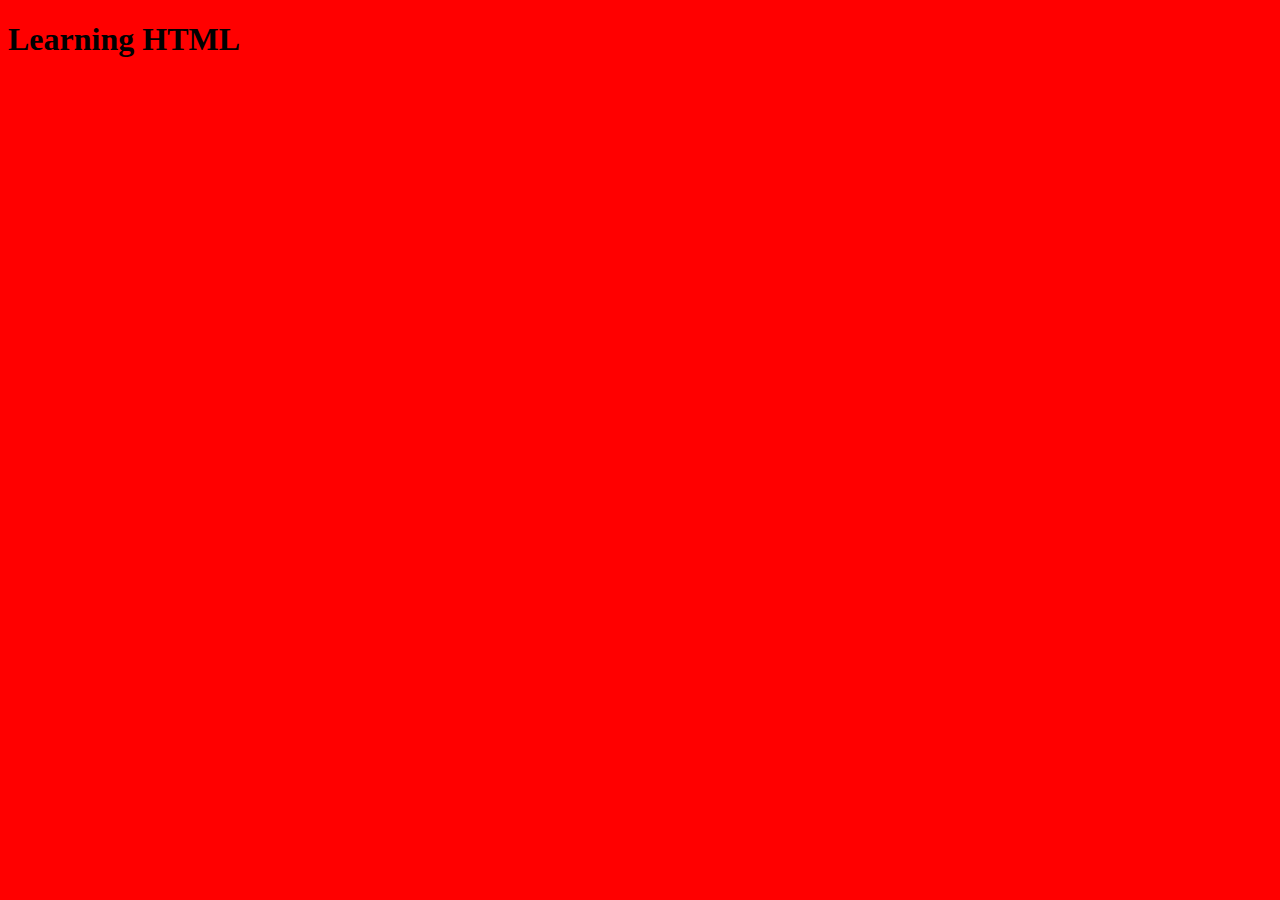
<file: Index.html>
<!DOCTYPE html>
<html lang="en">
<head>
    <meta charset="UTF-8"/>
    <title>Hello World and Tigran</title>
    <link rel="stylesheet" href="css/main.css">
</head>
<body>
<div id="up"></div>
<h1>Learning HTML</h1>



</body>
</html>
</file>
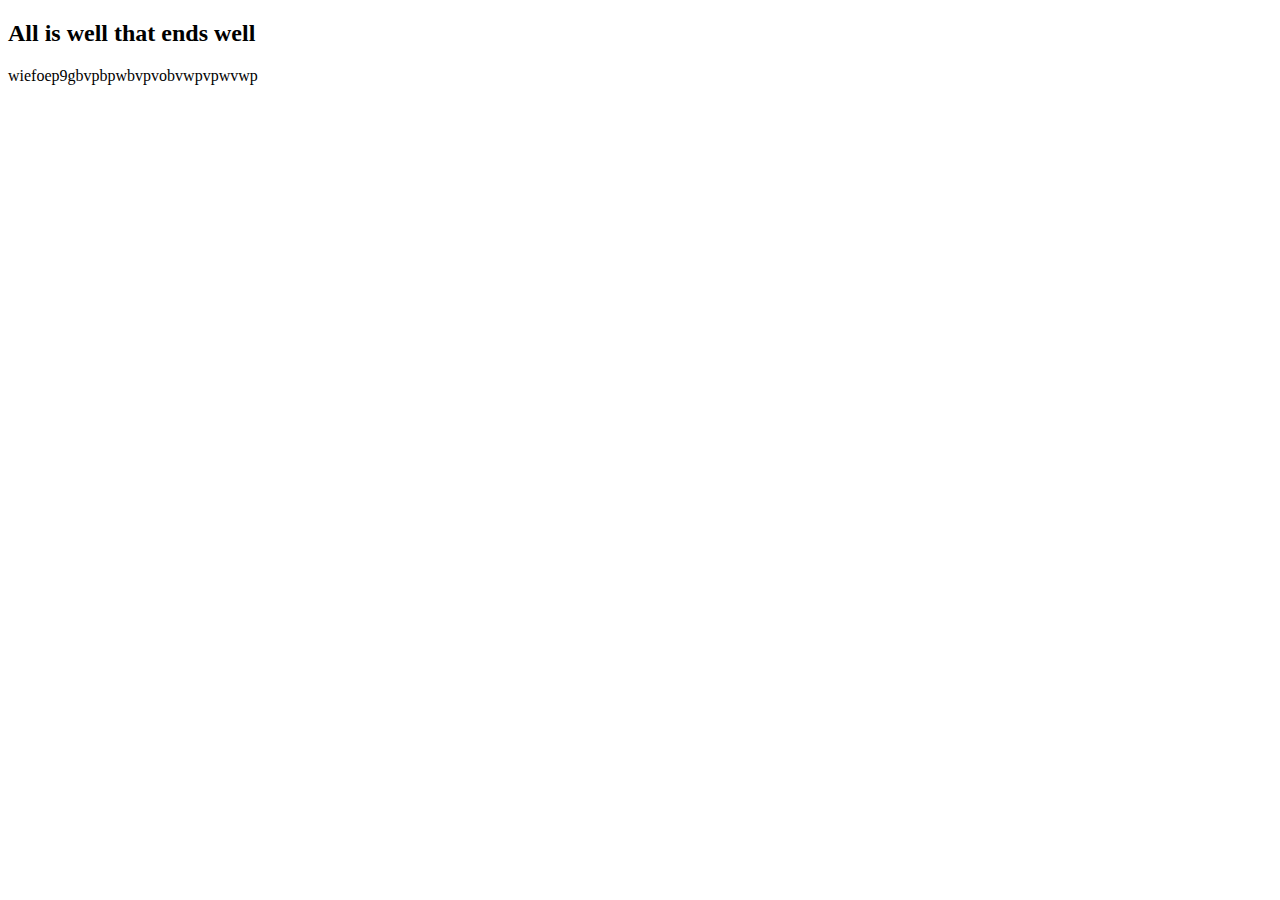
<file: html/about.html>
<!DOCTYPE html>
<html lang="en">
<head>
    <meta charset="UTF-8">
    <title>About HTML</title>
</head>
<body>
<h2> All is well that ends well</h2>
<p>wiefoep9gbvpbpwbvpvobvwpvpwvwp</p>

</body>
</html>
</file>
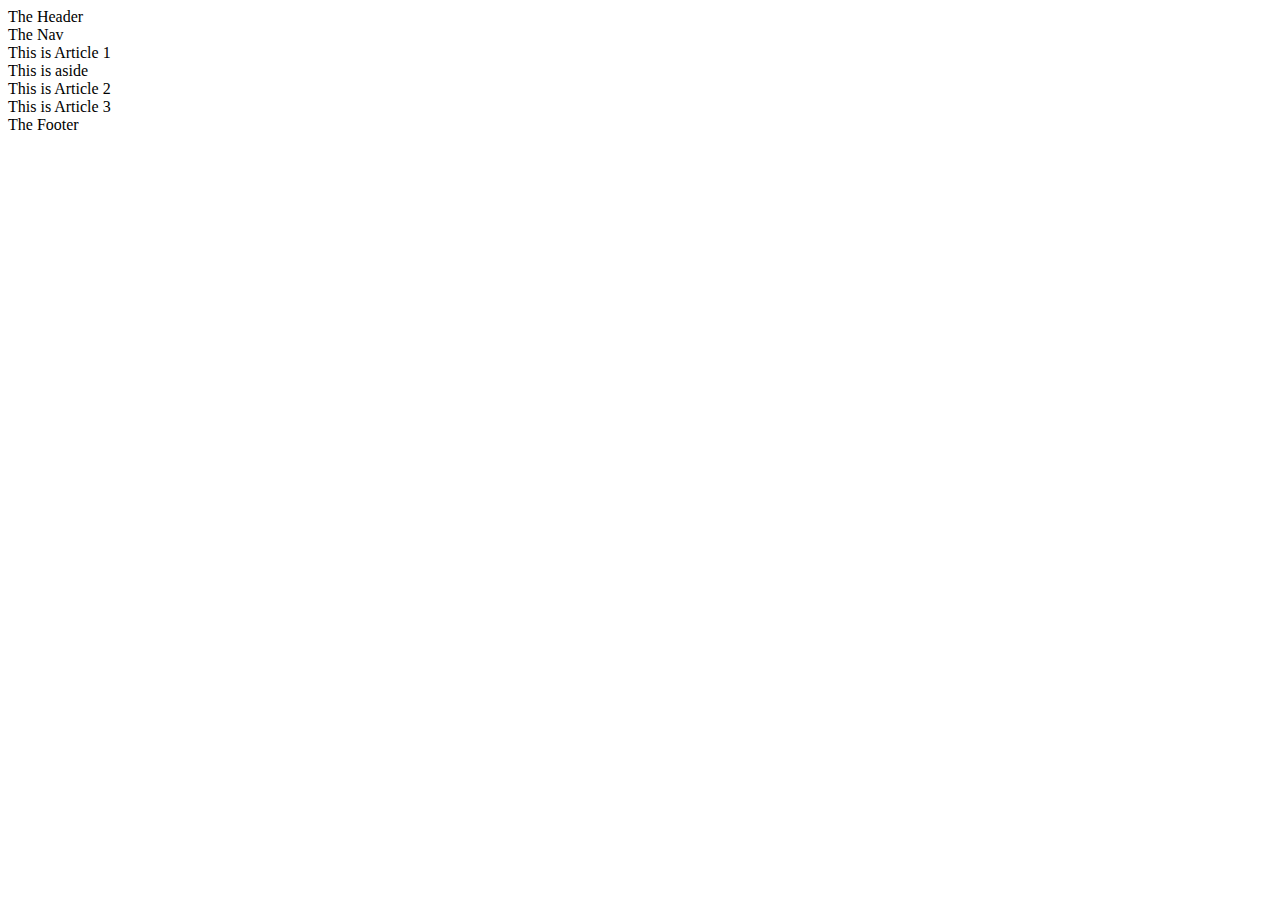
<file: html/Header and Footer.html>
<!DOCTYPE html>
<html lang="en">
<head>
    <meta charset="UTF-8"/>
    <title> Header and Footer</title>
</head>
<body>
    <header> The Header </header>
    <nav> The Nav </nav>
    <section>
        <article>
            This is Article 1
            <aside>
                This is aside
            </aside>
        </article>
        <article>
            This is Article 2
        </article>
        <article>
            This is Article 3
        </article>
    </section>
    <footer> The Footer </footer>
</body>
</html>
</file>
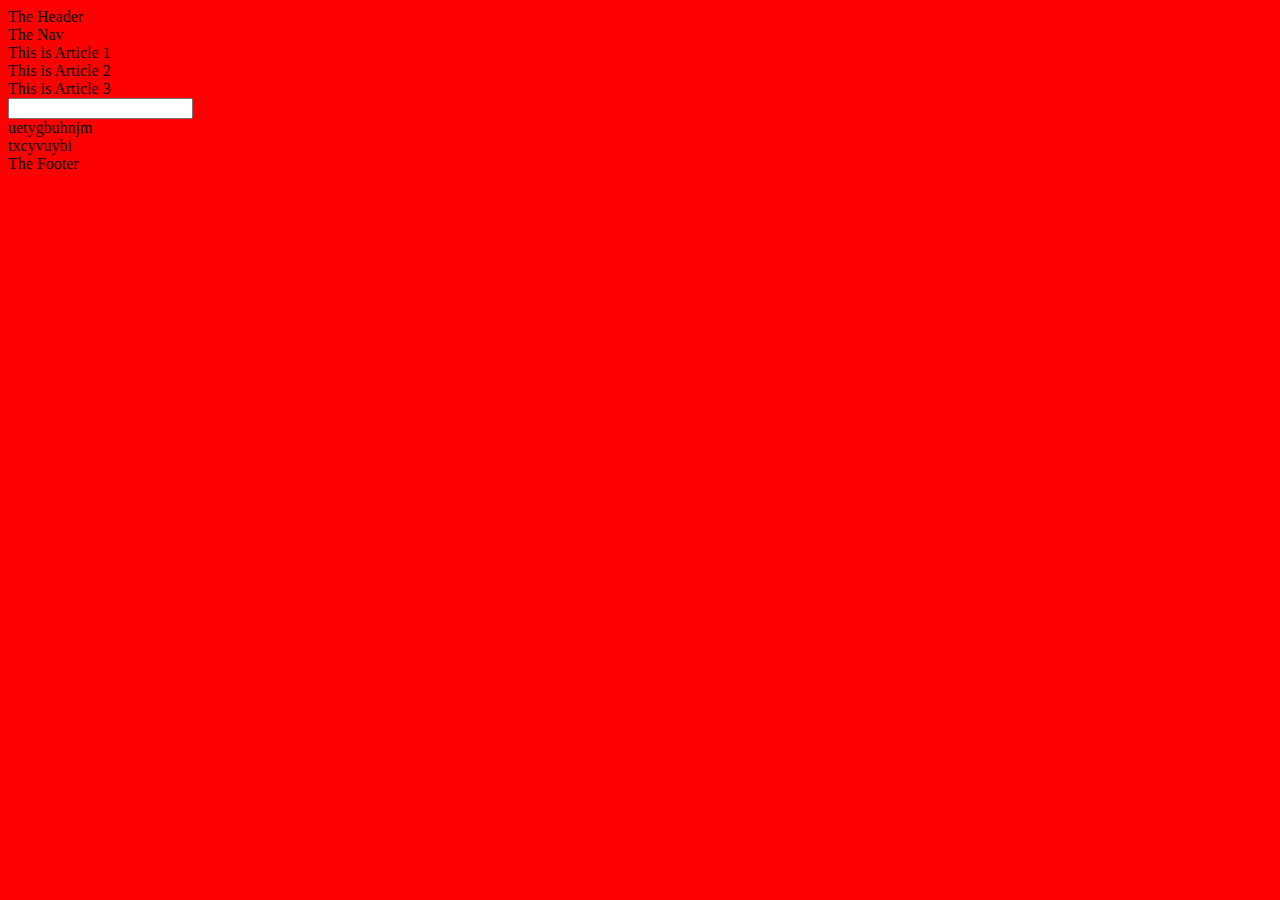
<file: html/headerAndFooter.html>
<!DOCTYPE html>
<html lang="en">
<head>
    <meta charset="UTF-8"/>
    <title> Header and Footer</title>
    <link rel="stylesheet" href="../css/main.css">
    <link rel="preconnect" href="https://fonts.gstatic.com">
</head>
<body>
<header class="header" id="header"> The Header</header>
<nav> The Nav</nav>
<section>

</section>
<section>
    <article class="article article_1" id="article_1">
        This is Article 1
    </article>
    <article class="article" id="article_2">
        This is Article 2
    </article>
    <article class="article" id="article_3">
        This is Article 3
    </article>
    <label>
        <input type="text" />
    </label>
    <div>
        <div>
            <div>
                <div>
                    <div>
                        uetygbuhnjm
                    </div>
                    <div>
                        txcyvuybi
                    </div>
                </div>
            </div>
        </div>
    </div>
</section>
<footer> The Footer</footer>
</body>
</html>
</file>
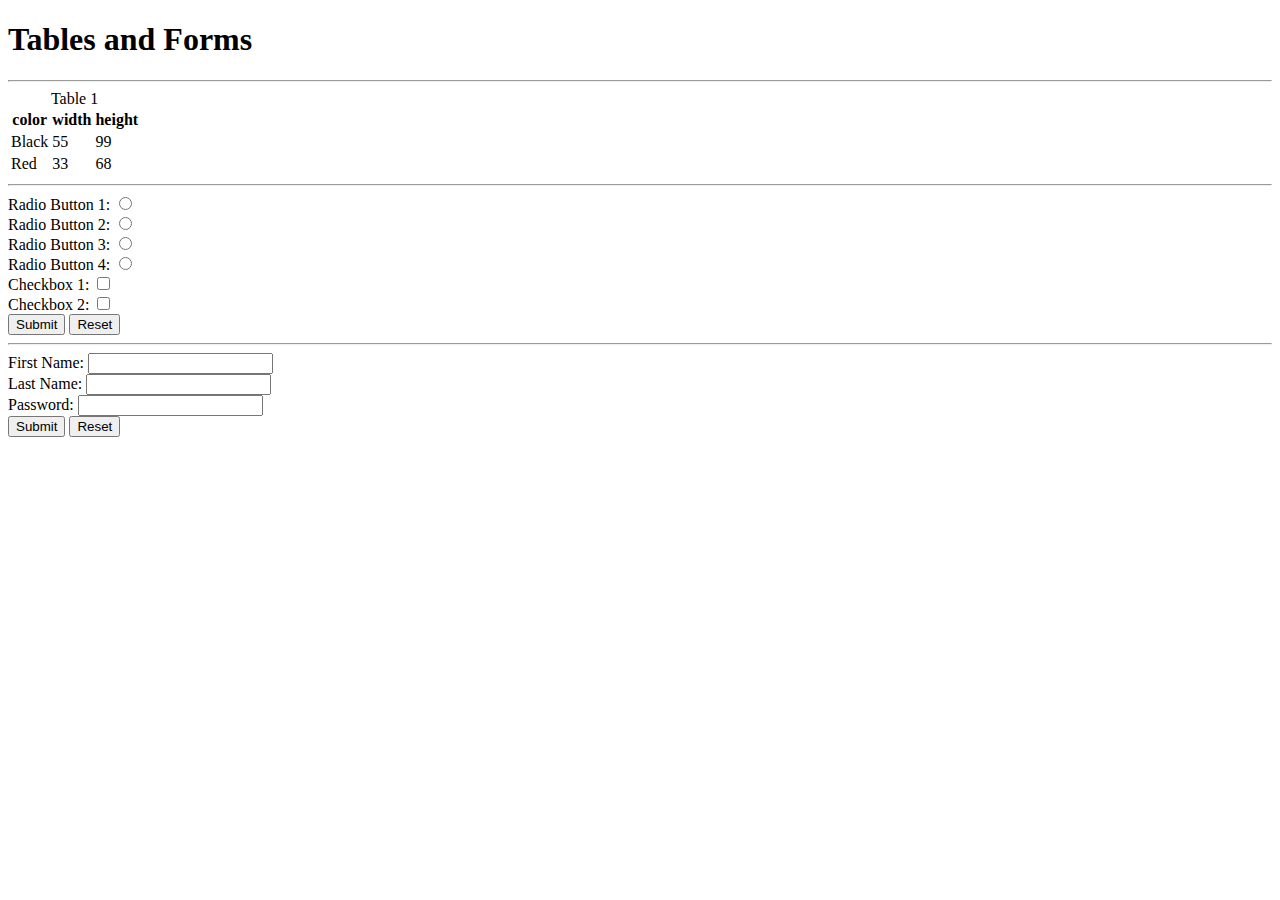
<file: html/Practice.html>
<!DOCTYPE html>
<html lang="en">
<head>
    <meta charset="UTF-8">
    <title>March 15</title>
</head>
<body>
    <h1>Tables and Forms</h1>
    <hr/>
    <table>
        <caption>Table 1</caption>
<!--        Need to see how this works-->
        <tr>
            <th>color</th> <th>width</th> <th>height</th>
        </tr>
        <tr>
            <td>Black</td> <td>55</td> <td>99</td>
        </tr>
        <tr>
            <td>Red</td> <td>33</td> <td>68</td>
        </tr>
    </table>
    <hr>
    <form action="#" method="get">
        <label for="option1G1">Radio Button 1:</label>
        <input id="option1G1" type="radio" name="radio1" value="option1G1">
        <br>
        <label for="option2G1">Radio Button 2:</label>
        <input id="option2G1" type="radio" name="radio1" value="option2G1">
        <br>
        <label for="option1G2">Radio Button 3:</label>
        <input id="option1G2" type="radio" name="radio2" value="option1G2">
        <br>
        <label for="option2G2">Radio Button 4:</label>
        <input id="option2G2" type="radio" name="radio2" value="option2G2">
        <br>
        <label for="cb1">Checkbox 1:</label>
        <input id="cb1" type="checkbox" name="cb1" value="cb1">
        <br>
        <label for="cb2"> Checkbox 2:</label>
        <input id="cb2" type="checkbox" name="cb2" value="cb2">
        <br>
        <input type="submit">
        <input type="reset">
    </form>
    <hr>
    <form action="#" method="get">
        <label for="first">First Name:</label>
        <input id="first" type="text" name="first">
        <br>
        <label for="last">Last Name:</label>
        <input id="last" type="text" name="last">
        <br>
        <label for="password">Password:</label>
        <input id="password" type="password" name="password">
        <br>
        <input type="submit" >
        <input type="reset" >
    </form>
</body>
</html>
</file>
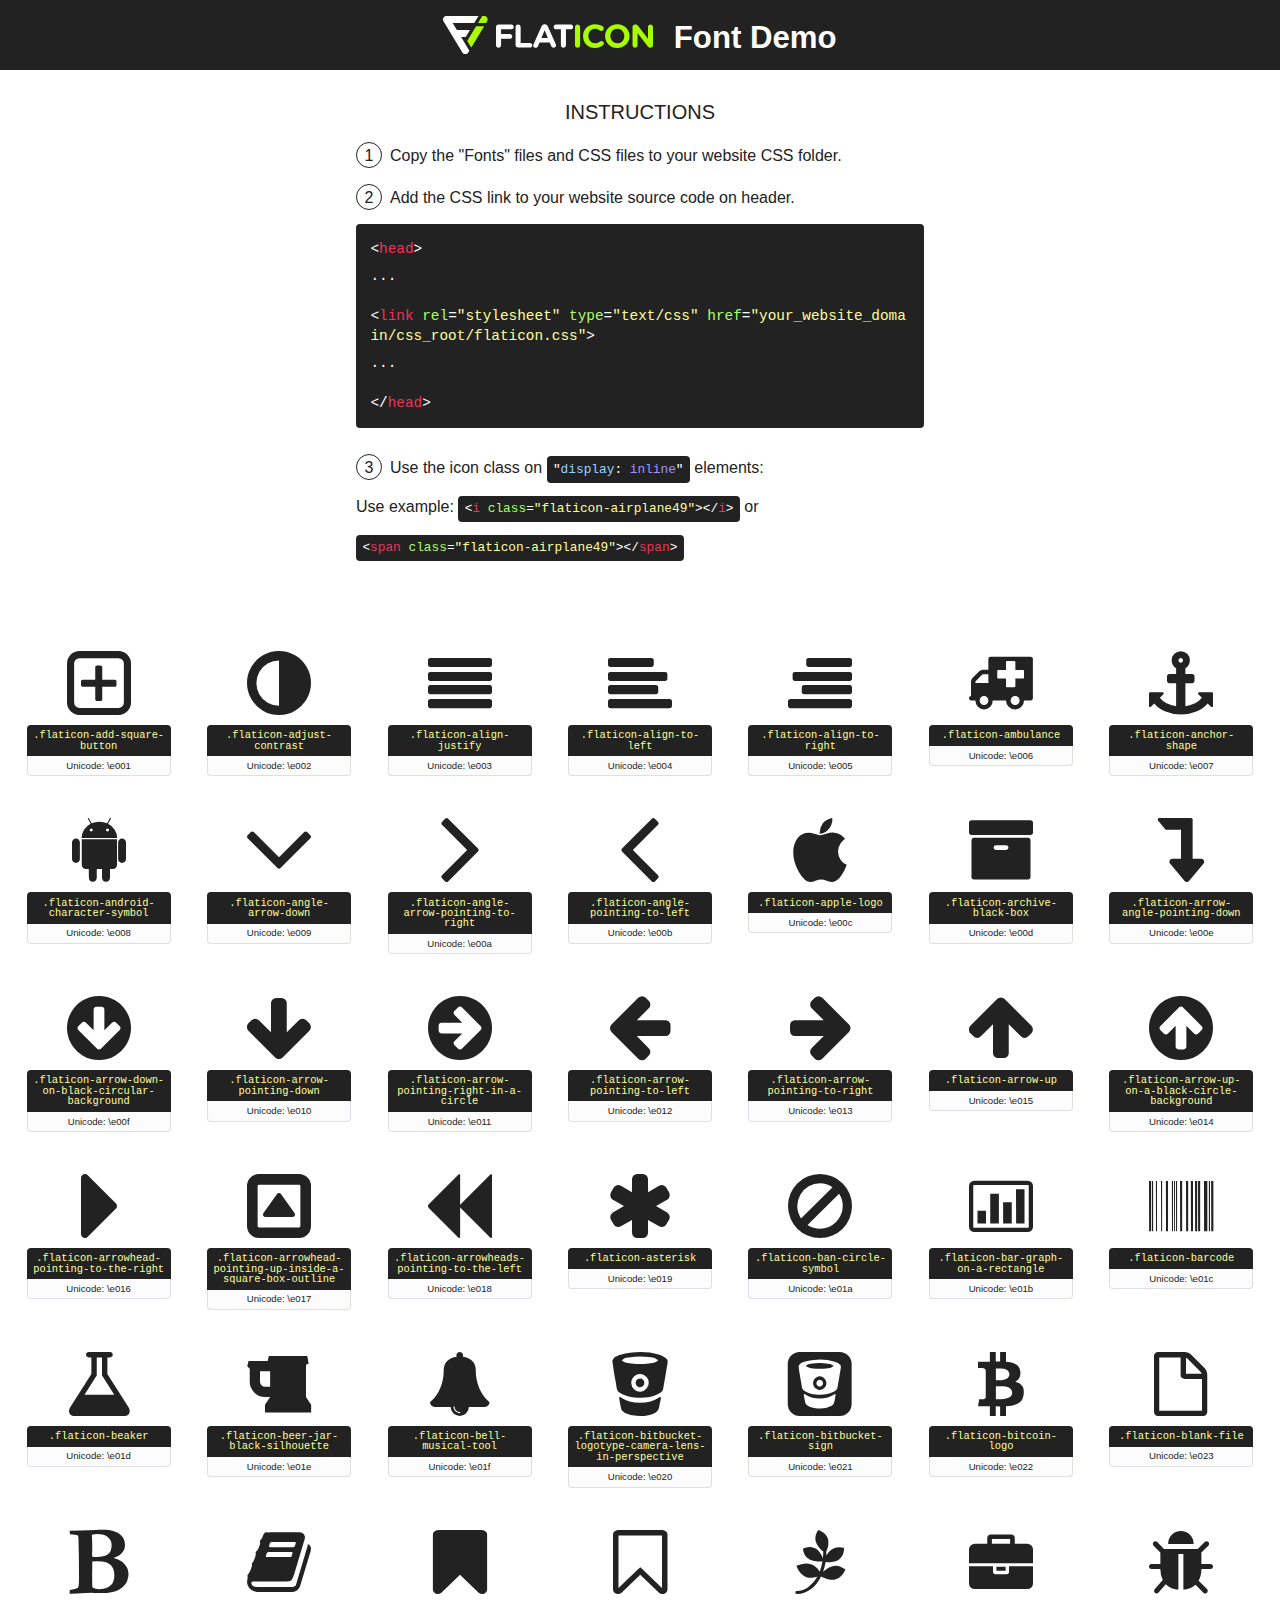
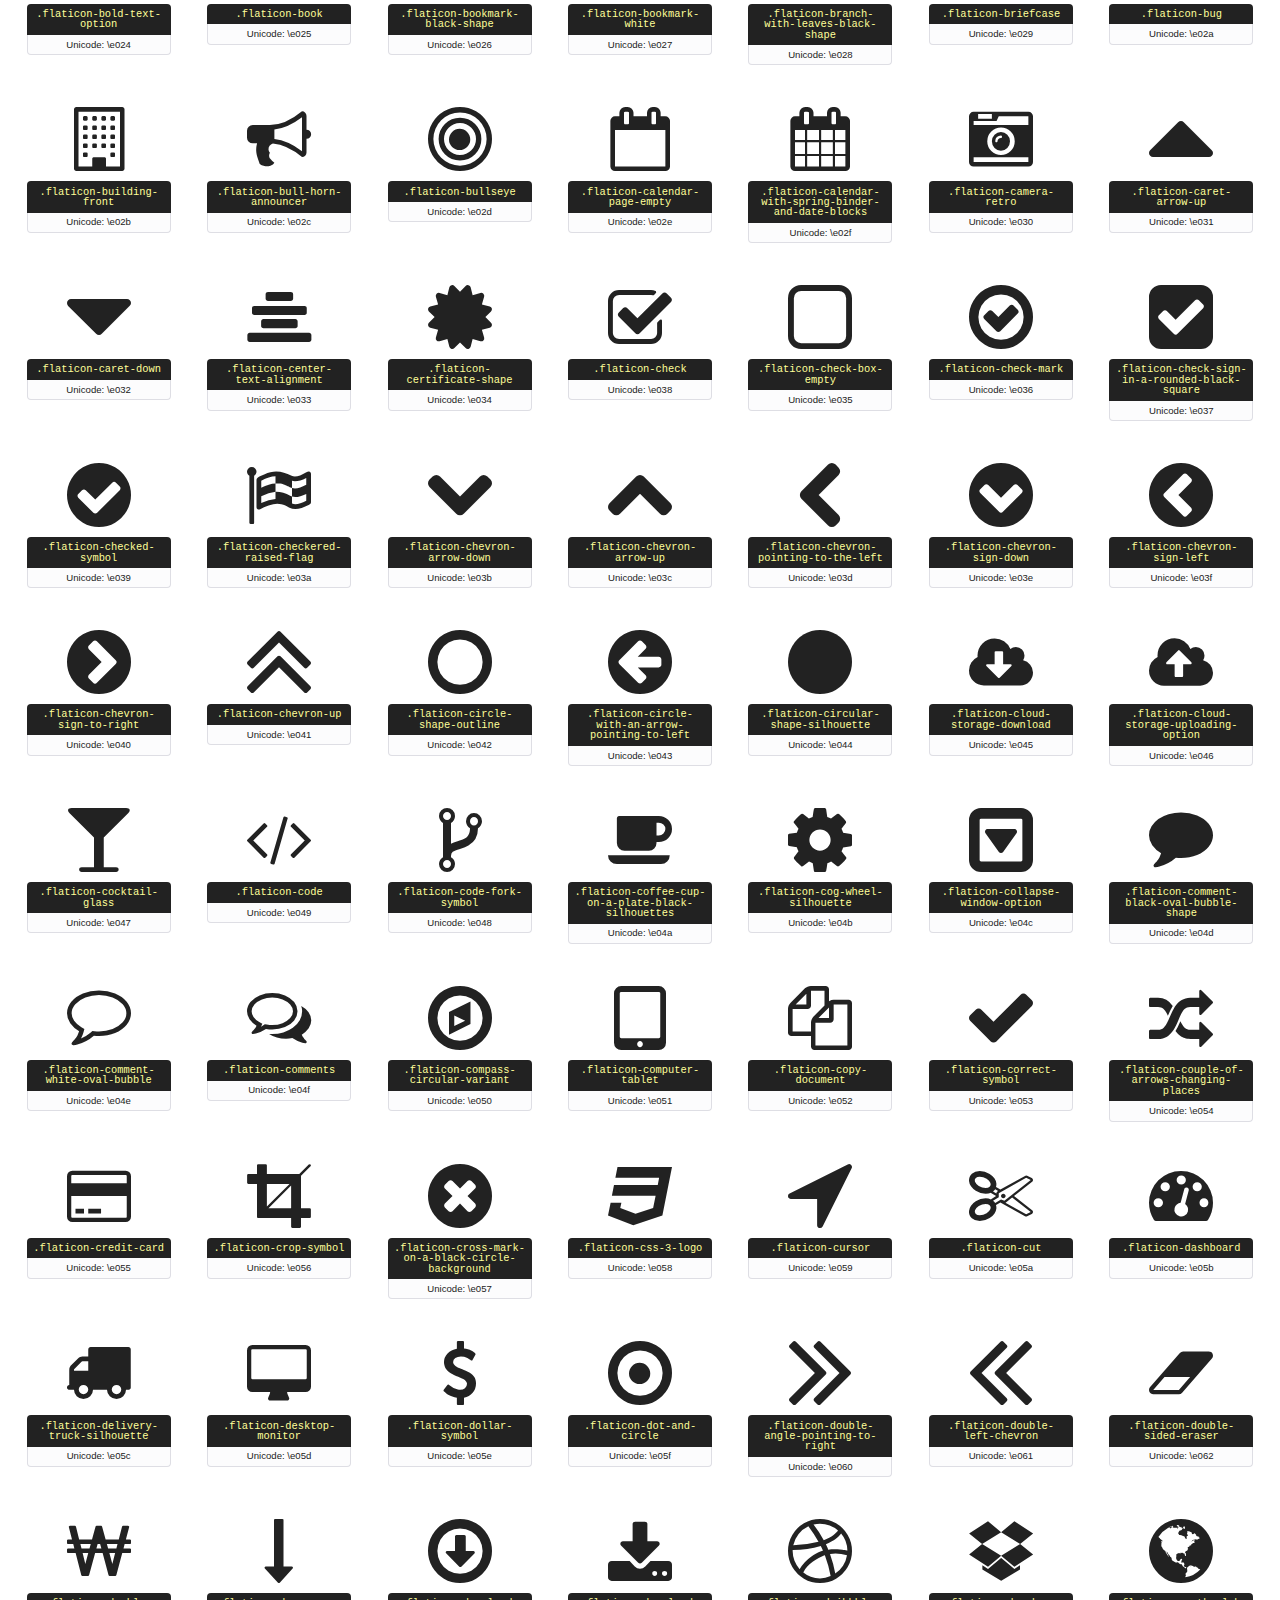
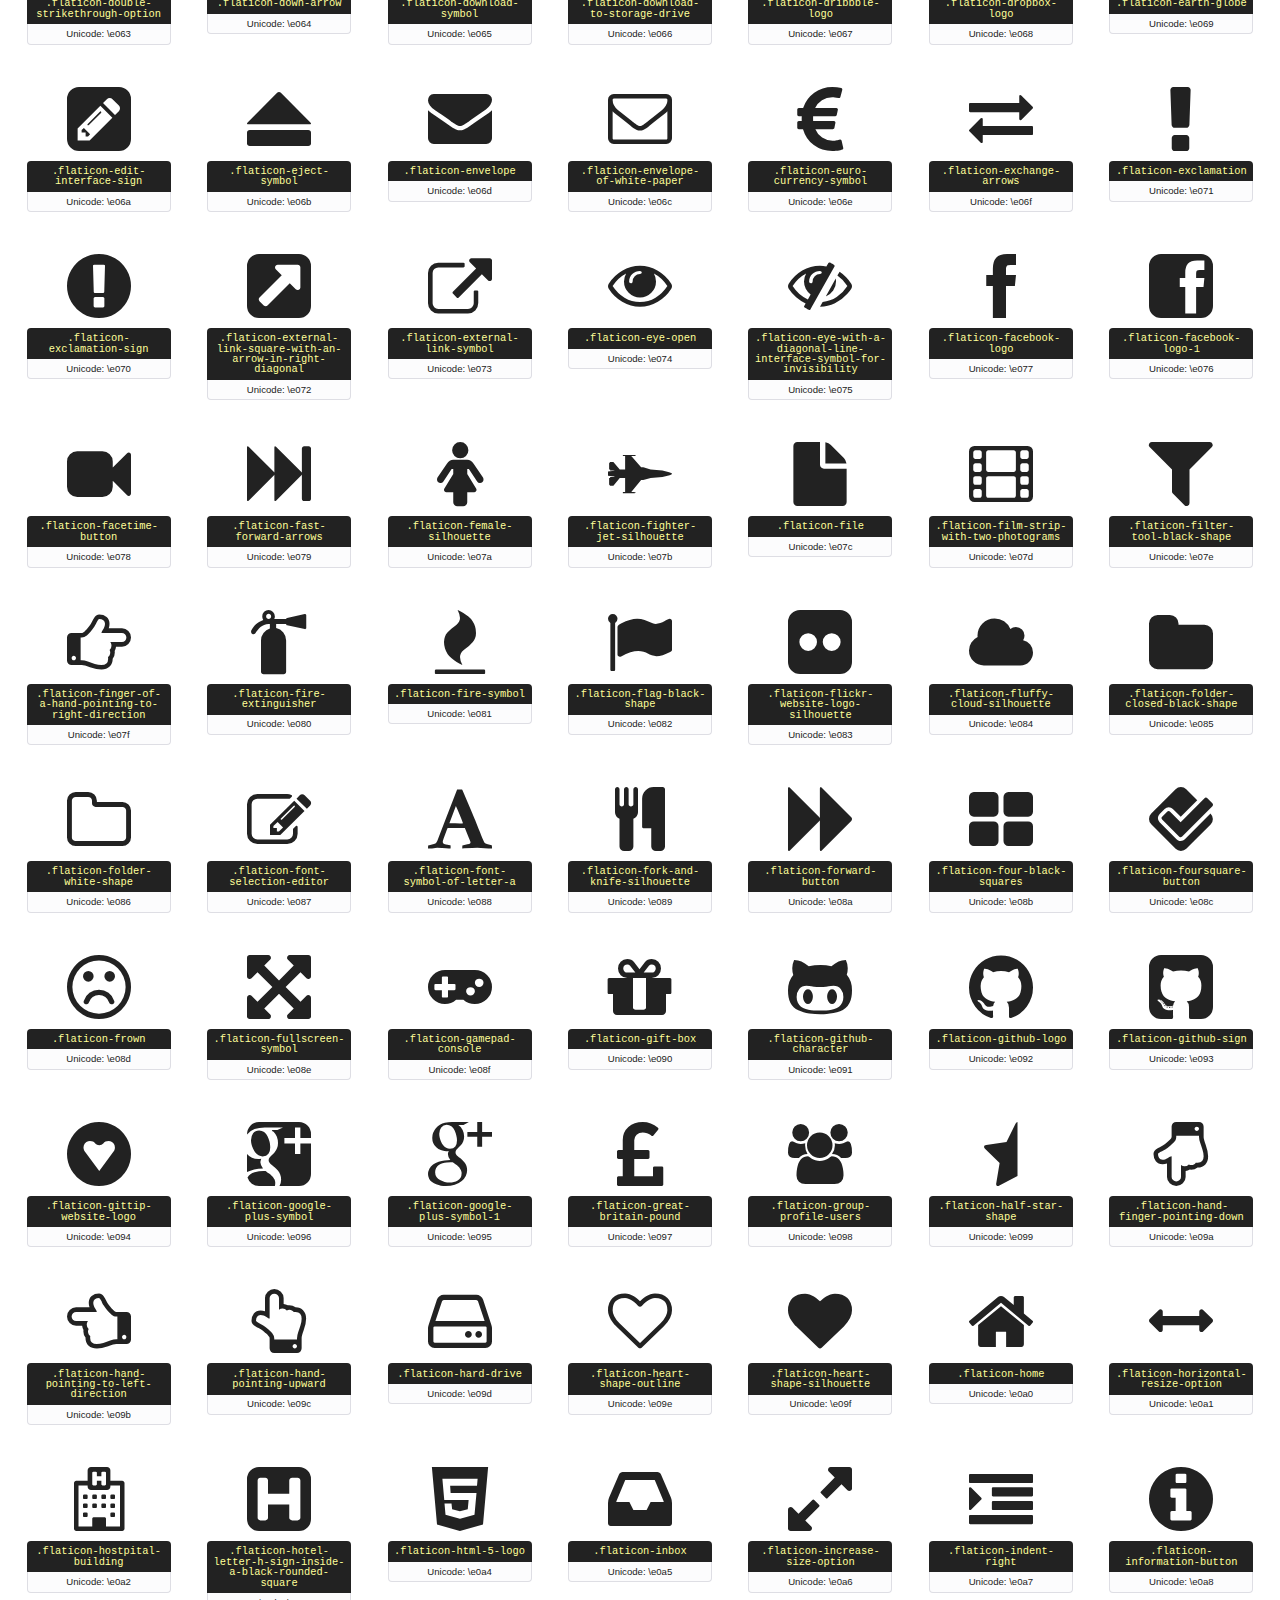
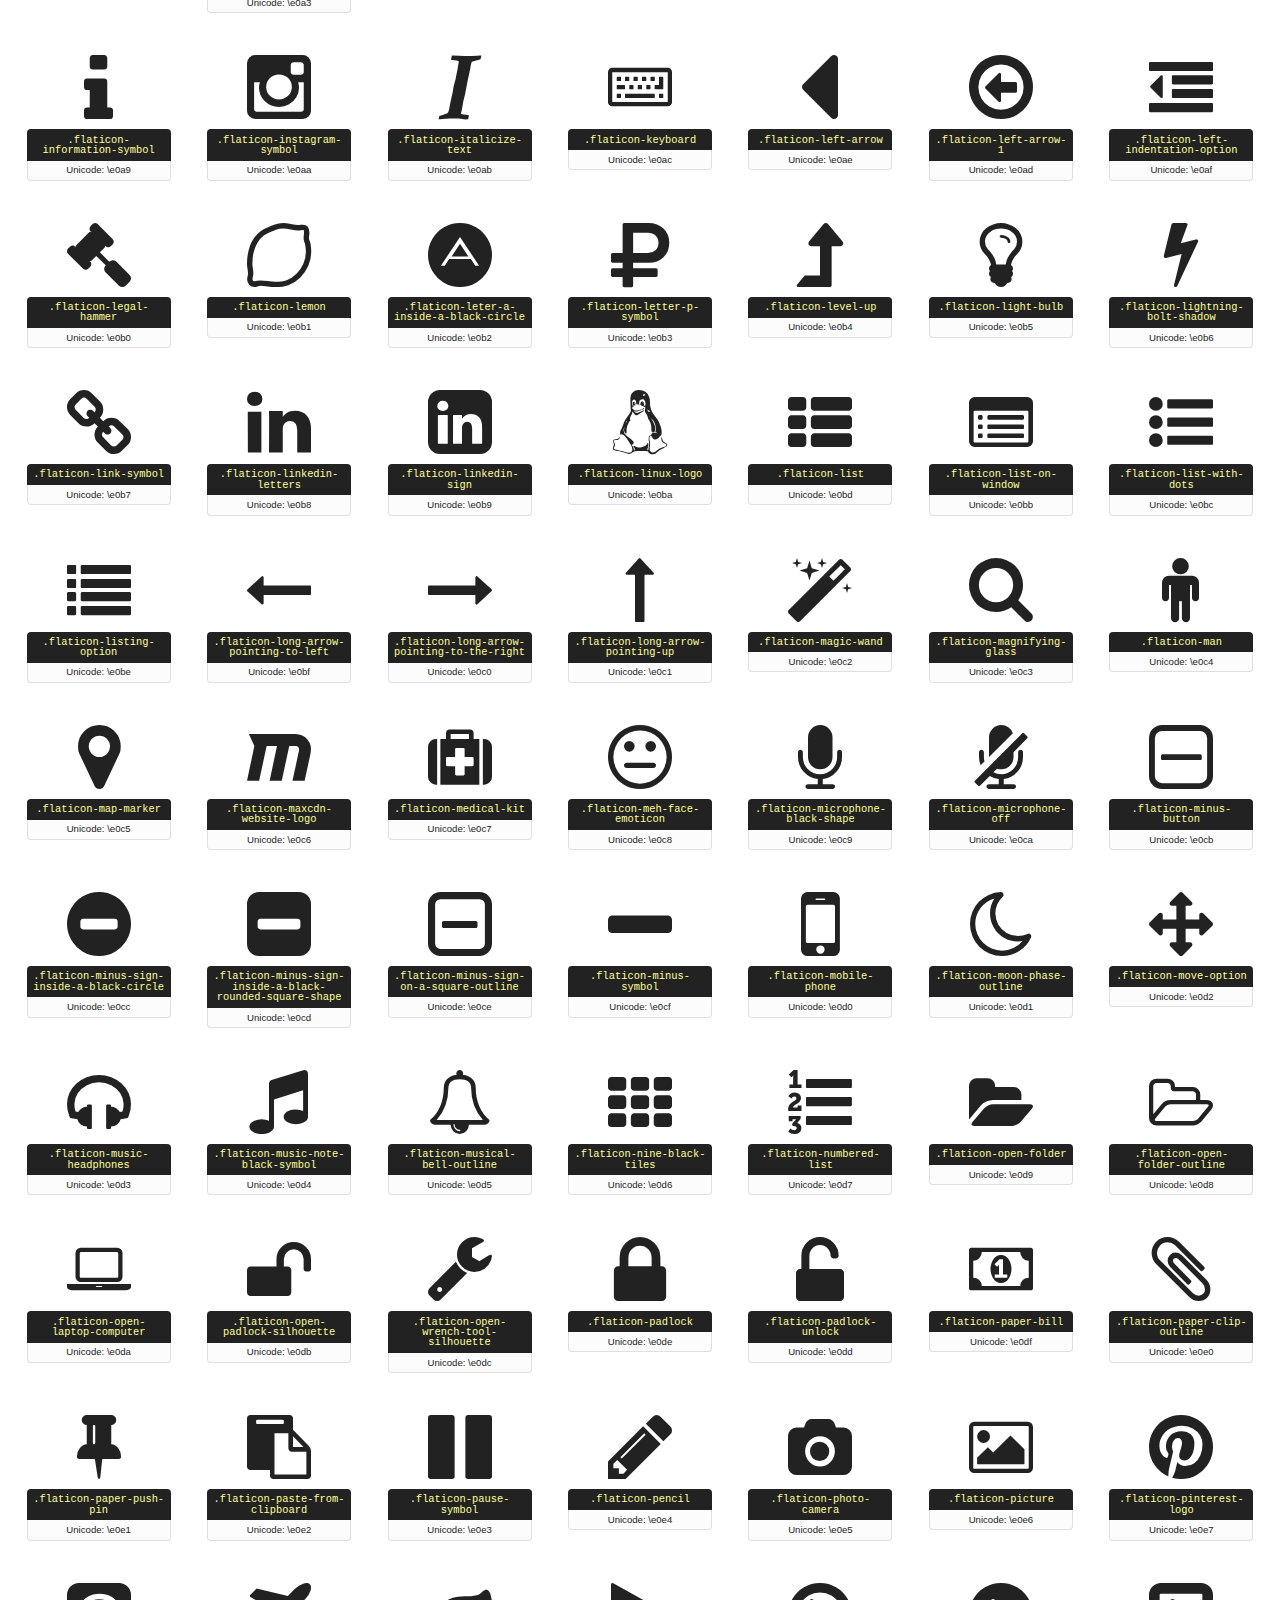
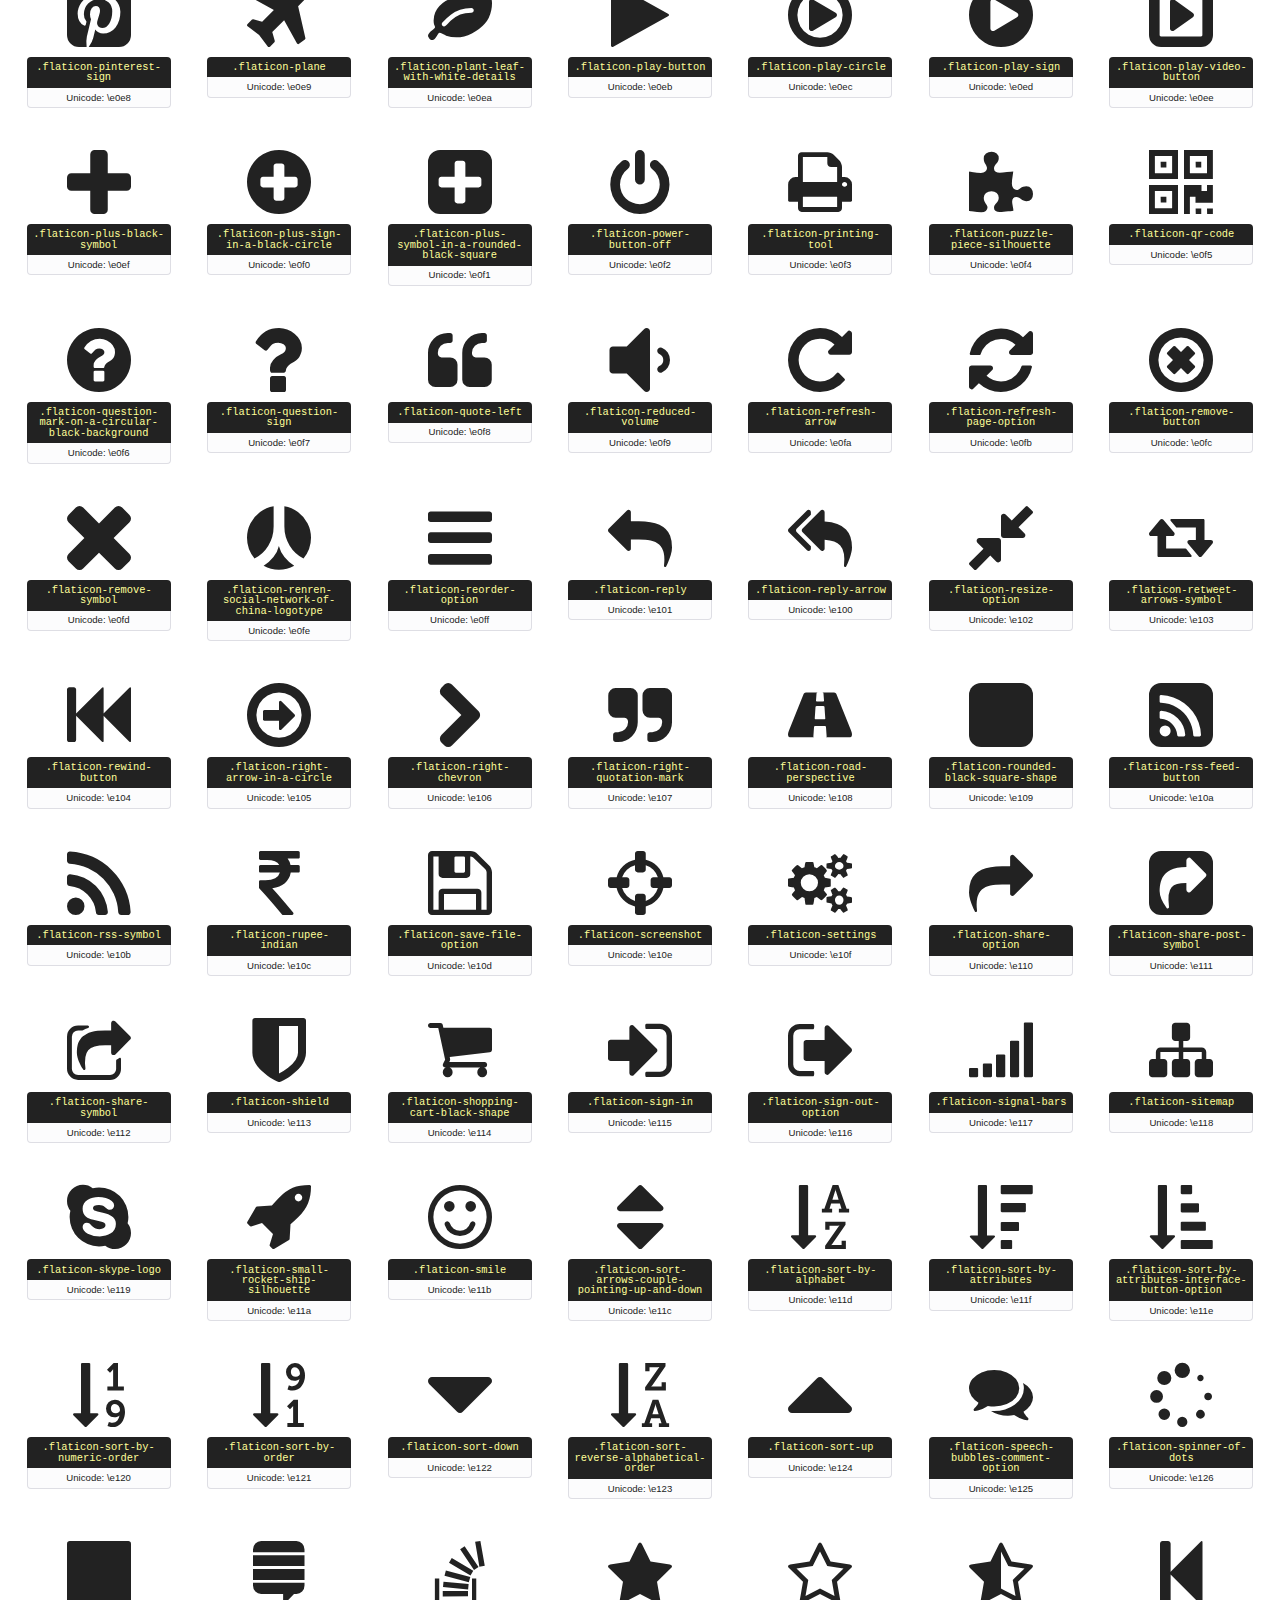
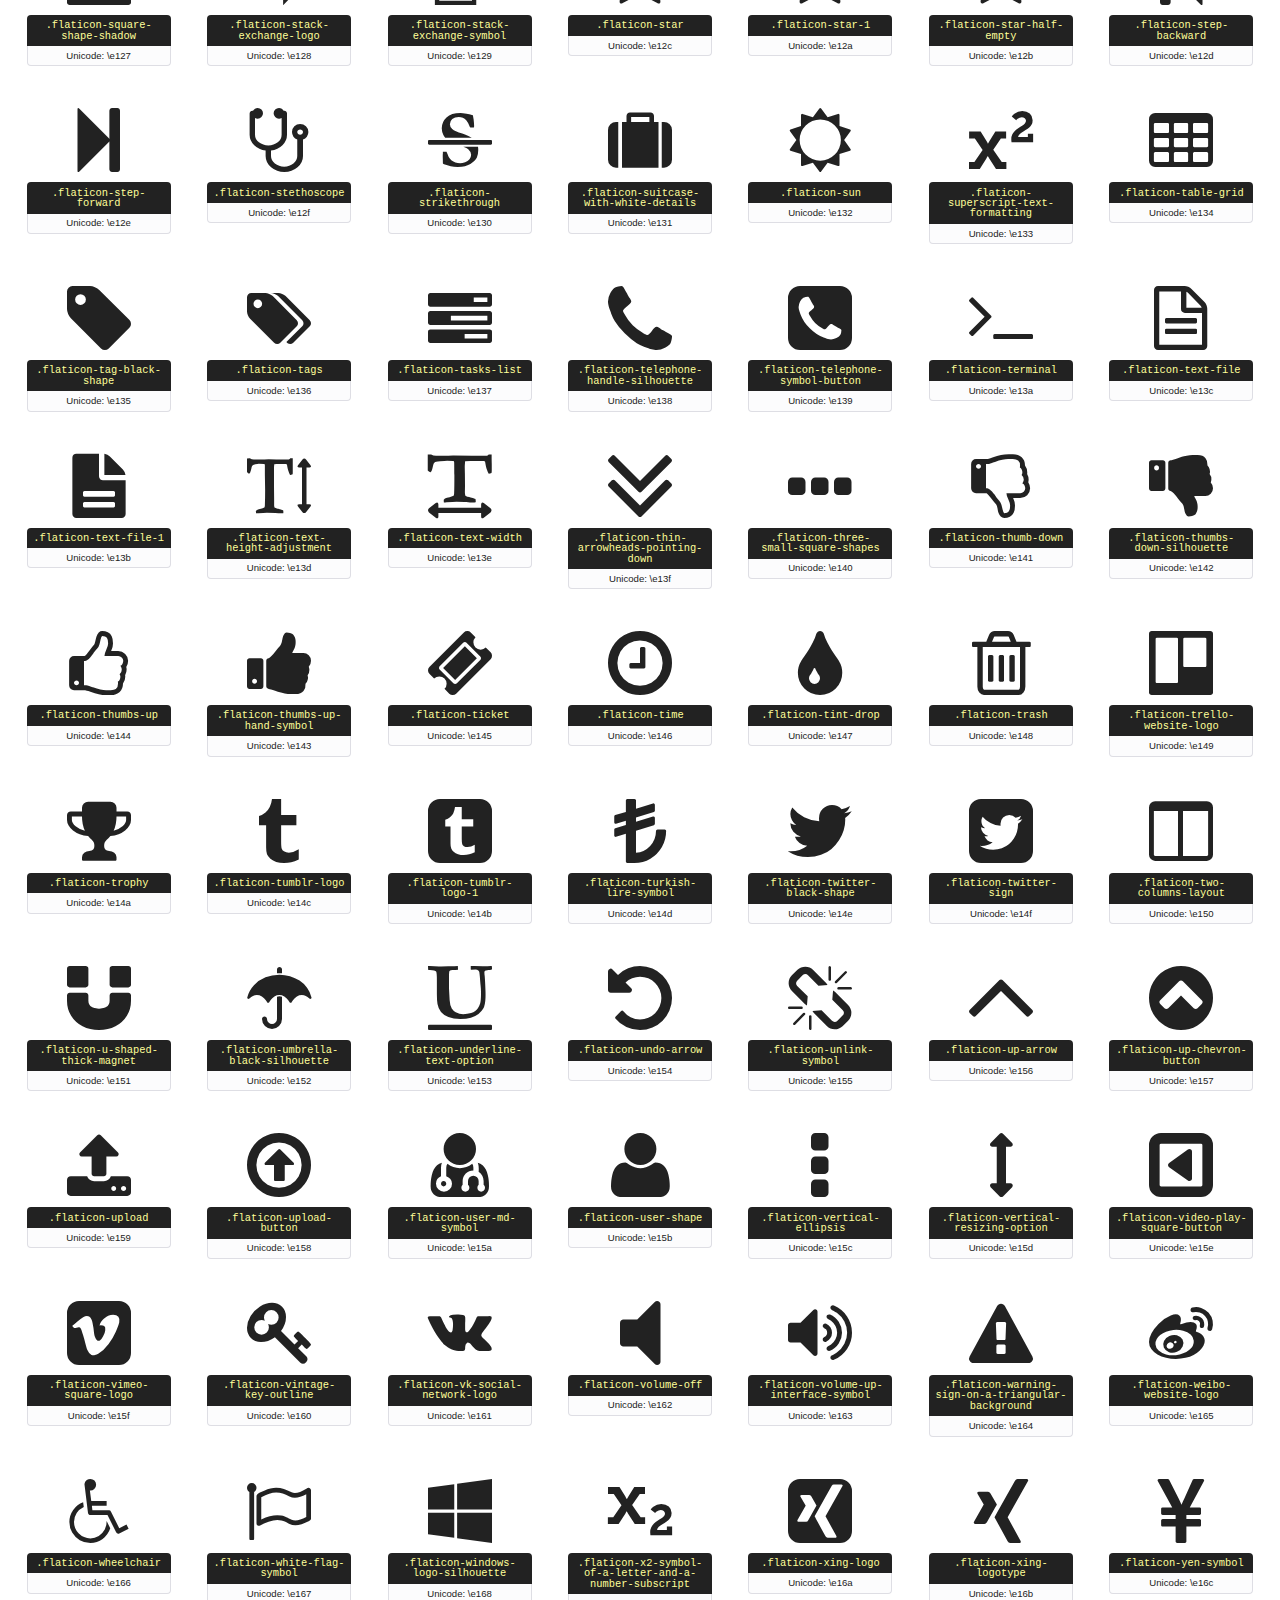
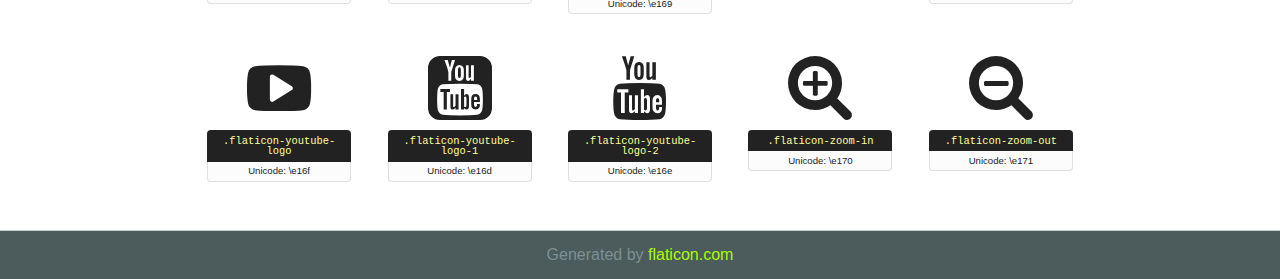
<file: css/font/flaticon.html>
<!DOCTYPE html>
		<html>
		<head>
			<title>flaticon font - Generated with flaticon.com</title>
			<style>
				@font-face {
					font-family: "flaticon";
					src: url("flaticon.eot");
					src: url("flaticon.eot?#iefix") format("embedded-opentype"),
					url("flaticon.woff") format("woff"),
					url("flaticon.ttf") format("truetype"),
					url("flaticon.svg#flaticon") format("svg");
					font-weight: normal;
					font-style: normal;
					-webkit-font-smoothing: antialiased;
					-moz-osx-font-smoothing: grayscale;
				}
				html, body, div, span, applet, object, iframe,
				h1, h2, h3, h4, h5, h6, p, blockquote, pre,
				a, abbr, acronym, address, big, cite, code,
				del, dfn, em, img, ins, kbd, q, s, samp,
				small, strike, strong, sub, sup, tt, var,
				b, u, i, center,
				dl, dt, dd, ol, ul, li,
				fieldset, form, label, legend,
				table, caption, tbody, tfoot, thead, tr, th, td,
				article, aside, canvas, details, embed,
				figure, figcaption, footer, header, hgroup,
				menu, nav, output, ruby, section, summary,
				time, mark, audio, video {
					margin: 0;
					padding: 0;
					border: 0;
					font-size: 100%;
					font: inherit;
					vertical-align: baseline;
				}
				/* HTML5 display-role reset for older browsers */
				article, aside, details, figcaption, figure,
				footer, header, hgroup, menu, nav, section {
					display: block;
				}
				body {
					line-height: 1;
				}
				ol, ul {
					list-style: none;
				}
				blockquote, q {
					quotes: none;
				}
				blockquote:before, blockquote:after,
				q:before, q:after {
					content: "";
					content: none;
				}
				table {
					border-collapse: collapse;
					border-spacing: 0;
				}
				body {
					font-family: "Varela Round", Helvetica, Arial, sans-serif;
					font-size: 16px;
					color: #222;
				}
				a {
					color: #333;
					border-bottom: 1px solid #a9fd00;
					font-weight: bold;
					text-decoration: none;
				}
    * {
				-moz-box-sizing: border-box;
				-webkit-box-sizing: border-box;
				box-sizing: border-box;
				margin: 0;
				padding: 0;
			}
			[class^="flaticon-"]:before, [class*=" flaticon-"]:before, [class^="flaticon-"]:after, [class*=" flaticon-"]:after {
				font-family: "flaticon";
				font-size: 30px;
				font-style: normal;
				margin-left: 20px;
				color: #333;
			}
			.wrapper {
				max-width: 600px;
				margin: auto;
				padding: 0 1em;
			}
			.title {
				font-size: 1.25em;
				text-align: center;
				margin-bottom: 1em;
				text-transform: uppercase;
			}
			header {
				text-align: center;
				background-color: #222;
				color: #fff;
				padding: 1em;
			}
			header .logo {
				width: 210px;
				height: 38px;
				display: inline-block;
				vertical-align: middle;
				margin-right: 1em;
				border: none;
			}
			header strong {
				font-size: 1.95em;
				font-weight: bold;
				vertical-align: middle;
				margin-top: 5px;
				display: inline-block;
			}
			.demo {
				margin: 2em auto;
				line-height: 1.25em;
			}
			.demo ul li {
				margin-bottom: 1em;
			}
			.demo ul li .num {
				color: #222;
				border-radius: 20px;
				display: inline-block;
				width: 26px;
				padding: 3px;
				height: 26px;
				text-align: center;
				margin-right: 0.5em;
				border: 1px solid #222;
			}
			.demo ul li code {
				background-color: #222;
				border-radius: 4px;
				padding: 0.25em 0.5em;
				display: inline-block;
				color: #fff;
				font-family: Consolas,Monaco,Lucida Console,Liberation Mono,DejaVu Sans Mono,Bitstream Vera Sans Mono,Courier New, monospace;
				font-weight: lighter;
				margin-top: 1em;
				font-size: 0.8em;
				word-break: break-all;
			}
			.demo ul li code.big {
				padding: 1em;
				font-size: 0.9em;
			}
			.demo ul li code .red {
				color: #EF3159;
			}
			.demo ul li code .green {
				color: #ACFF65;
			}
			.demo ul li code .yellow {
				color: #FFFF99;
			}
			.demo ul li code .blue {
				color: #99D3FF;
			}
			.demo ul li code .purple {
				color: #A295FF;
			}
			.demo ul li code .dots {
				margin-top: 0.5em;
				display: block;
			}
    #glyphs {
			border-bottom: 1px solid #ccc;
			padding: 2em 0;
			text-align: center;
		}
		.glyph {
			display: inline-block;
			width: 9em;
			margin: 1em;
			text-align: center;
			vertical-align: top;
			background: #FFF;
		}
		.glyph .glyph-icon {
			padding: 10px;
			display: block;
			font-family:"flaticon";
			font-size: 64px;
			line-height: 1;
		}
		.glyph .glyph-icon:before {
			font-size: 64px;
			color: #222;
			margin-left: 0;
		}
		.class-name {
			font-size: 0.65em;
			background-color: #222;
			color: #fff;
			border-radius: 4px 4px 0 0;
			padding: 0.5em;
			color: #FFFF99;
			font-family: Consolas,Monaco,Lucida Console,Liberation Mono,DejaVu Sans Mono,Bitstream Vera Sans Mono,Courier New, monospace;
		}
		.author-name {
			font-size: 0.6em;
			background-color: #fcfcfd;
			border: 1px solid #DEDEE4;
			border-top: 0;
			border-radius: 0 0 4px 4px;
			padding: 0.5em;
		}
		.class-name:last-child {
			font-size: 10px;
			color:#888;
		}
		.class-name:last-child a {
			font-size: 10px;
			color:#555;
		}
		.class-name:last-child a:hover {
			color:#a9fd00;
		}
		.glyph > input {
			display: block;
			width: 100px;
			margin: 5px auto;
			text-align: center;
			font-size: 12px;
			cursor: text;
		}
		.glyph > input.icon-input {
			font-family:"flaticon";
			font-size: 16px;
			margin-bottom: 10px;
		}
		.attribution .title {
			margin-top: 2em;
		}
		.attribution textarea {
			background-color: #fcfcfd;
			padding: 1em;
			border: none;
			box-shadow: none;
			border: 1px solid #DEDEE4;
			border-radius: 4px;
			resize: none;
			width: 100%;
			height: 150px;
			font-size: 0.8em;
			font-family: Consolas,Monaco,Lucida Console,Liberation Mono,DejaVu Sans Mono,Bitstream Vera Sans Mono,Courier New, monospace;
			-webkit-appearance: none;
		}
		.iconsuse {
			margin: 2em auto;
			text-align: center;
			max-width: 1200px;
		}
		.iconsuse:after {
			content: "";
			display: table;
			clear: both;
		}
		.iconsuse .image {
			float: left;
			width: 25%;
			padding: 0 1em;
		}
		.iconsuse .image p {
			margin-bottom: 1em;
		}
		.iconsuse .image span {
			display: block;
			font-size: 0.65em;
			background-color: #222;
			color: #fff;
			border-radius: 4px;
			padding: 0.5em;
			color: #FFFF99;
			margin-top: 1em;
			font-family: Consolas,Monaco,Lucida Console,Liberation Mono,DejaVu Sans Mono,Bitstream Vera Sans Mono,Courier New, monospace;
		}
    #footer {
		text-align: center;
		background-color: #4C5B5C;
		color: #7c9192;
		padding: 1em;
	}
    #footer a {
	border: none;
	color: #a9fd00;
	font-weight: normal;
}
@media (max-width: 960px) {
	.iconsuse .image {
		width: 50%;
	}
}
@media (max-width: 560px) {
	.iconsuse .image {
		width: 100%;
	}
}
</style>
<link rel="stylesheet" type="text/css" href="flaticon.css">
</head>

<body class="characters-off">

	<header>
		<a href="http://www.flaticon.com" target="_blank" class="logo">
			<svg version="1.1" xmlns="http://www.w3.org/2000/svg" xmlns:xlink="http://www.w3.org/1999/xlink" xmlns:a="http://ns.adobe.com/AdobeSVGViewerExtensions/3.0/" viewBox="0 0 560.875 102.036" enable-background="new 0 0 560.875 102.036" xml:space="preserve">
				<defs>
				</defs>
				<g>
					<g class="letters">
						<path fill="#ffffff" d="M141.596,29.675c0-3.777,2.985-6.767,6.764-6.767h34.438c3.426,0,6.15,2.728,6.15,6.15
						c0,3.43-2.724,6.149-6.15,6.149h-27.674v13.091h23.719c3.429,0,6.151,2.724,6.151,6.15c0,3.43-2.723,6.149-6.151,6.149h-23.719
						v17.574c0,3.773-2.986,6.761-6.764,6.761c-3.779,0-6.764-2.989-6.764-6.761V29.675z"></path>
						<path fill="#ffffff" d="M193.844,29.149c0-3.781,2.985-6.767,6.764-6.767c3.776,0,6.763,2.985,6.763,6.767v42.957h25.039
						c3.426,0,6.149,2.726,6.149,6.153c0,3.425-2.723,6.15-6.149,6.15h-31.802c-3.779,0-6.764-2.986-6.764-6.768V29.149z"></path>
						<path fill="#ffffff" d="M241.891,75.71l21.438-48.407c1.492-3.341,4.215-5.357,7.906-5.357h0.792
						c3.686,0,6.323,2.017,7.815,5.357l21.439,48.407c0.436,0.967,0.701,1.845,0.701,2.723c0,3.602-2.809,6.501-6.414,6.501
						c-3.161,0-5.269-1.845-6.499-4.655l-4.132-9.661h-27.059l-4.301,10.102c-1.144,2.631-3.426,4.214-6.237,4.214
						c-3.517,0-6.24-2.81-6.24-6.325C241.1,77.64,241.451,76.677,241.891,75.71z M279.932,58.666l-8.521-20.297l-8.526,20.297H279.932
						z"></path>
						<path fill="#ffffff" d="M314.864,35.387H301.86c-3.429,0-6.239-2.813-6.239-6.238c0-3.429,2.811-6.24,6.239-6.24h39.533
						c3.426,0,6.237,2.811,6.237,6.24c0,3.425-2.811,6.238-6.237,6.238h-13.001v42.785c0,3.773-2.99,6.761-6.764,6.761
						c-3.779,0-6.764-2.989-6.764-6.761V35.387z"></path>
						<path fill="#A9FD00" d="M352.615,29.149c0-3.781,2.985-6.767,6.767-6.767c3.774,0,6.761,2.985,6.761,6.767v49.024
						c0,3.773-2.987,6.761-6.761,6.761c-3.781,0-6.767-2.989-6.767-6.761V29.149z"></path>
						<path fill="#A9FD00" d="M374.132,53.836v-0.179c0-17.481,13.178-31.801,32.065-31.801c9.22,0,15.459,2.458,20.557,6.238
						c1.402,1.054,2.637,2.985,2.637,5.357c0,3.692-2.985,6.59-6.681,6.59c-1.845,0-3.071-0.702-4.044-1.319
						c-3.776-2.813-7.729-4.393-12.562-4.393c-10.364,0-17.831,8.611-17.831,19.154v0.173c0,10.542,7.291,19.329,17.831,19.329
						c5.715,0,9.492-1.756,13.359-4.834c1.049-0.874,2.458-1.491,4.039-1.491c3.429,0,6.325,2.813,6.325,6.236
						c0,2.106-1.056,3.78-2.282,4.834c-5.539,4.834-12.036,7.733-21.878,7.733C387.572,85.464,374.132,71.493,374.132,53.836z"></path>
						<path fill="#A9FD00" d="M433.009,53.836v-0.179c0-17.481,13.79-31.801,32.766-31.801c18.981,0,32.592,14.143,32.592,31.628v0.173
						c0,17.483-13.785,31.807-32.769,31.807C446.625,85.464,433.009,71.32,433.009,53.836z M484.224,53.836v-0.179
						c0-10.539-7.725-19.326-18.626-19.326c-10.893,0-18.449,8.611-18.449,19.154v0.173c0,10.542,7.73,19.329,18.626,19.329
						C476.676,72.986,484.224,64.378,484.224,53.836z"></path>
						<path fill="#A9FD00" d="M506.233,29.321c0-3.774,2.99-6.763,6.767-6.763h1.401c3.252,0,5.183,1.583,7.029,3.953l26.093,34.265
						V29.059c0-3.692,2.99-6.677,6.681-6.677c3.683,0,6.671,2.985,6.671,6.677v48.934c0,3.78-2.987,6.765-6.764,6.765h-0.436
						c-3.257,0-5.188-1.581-7.034-3.953l-27.056-35.492v32.944c0,3.687-2.985,6.676-6.678,6.676c-3.683,0-6.673-2.989-6.673-6.676
						V29.321z"></path>
					</g>
					<g class="insignia">
						<path fill="#ffffff" d="M48.372,56.137h12.517l11.156-18.537H37.186L25.688,18.539h57.825L94.668,0H9.271
						C5.925,0,2.842,1.801,1.198,4.716c-1.644,2.907-1.593,6.482,0.134,9.343l50.38,83.501c1.678,2.781,4.689,4.476,7.938,4.476
						c3.246,0,6.257-1.695,7.935-4.476l2.898-4.804L48.372,56.137z"></path>
						<g class="i">
							<path fill="#A9FD00" d="M93.575,18.539h0.031v0.004l21.652,0.004l2.705-4.488c1.727-2.861,1.778-6.436,0.133-9.343
							C116.454,1.801,113.371,0,110.026,0h-5.294L93.575,18.539z"></path>
							<polygon fill="#A9FD00" points="88.291,27.356 64.725,66.486 75.519,84.404 109.942,27.356"></polygon>
						</g>
					</g>
				</g>
			</svg>
		</a>
		<strong>Font Demo</strong>
	</header>


	<section class="demo wrapper">

		<p class="title">Instructions</p>

		<ul>
			<li>
				<span class="num">1</span>Copy the "Fonts" files and CSS files to your website CSS folder.
			</li>
			<li>
				<span class="num">2</span>Add the CSS link to your website source code on header.
				<code class="big">
					&lt;<span class="red">head</span>&gt;
					<br/><span class="dots">...</span>
					<br/>&lt;<span class="red">link</span> <span class="green">rel</span>=<span class="yellow">"stylesheet"</span> <span class="green">type</span>=<span class="yellow">"text/css"</span> <span class="green">href</span>=<span class="yellow">"your_website_domain/css_root/flaticon.css"</span>&gt;
					<br/><span class="dots">...</span>
					<br/>&lt;/<span class="red">head</span>&gt;
				</code>
			</li>

			<li>
				<p>
					<span class="num">3</span>Use the icon class on <code>"<span class="blue">display</span>:<span class="purple"> inline</span>"</code> elements:
					<br />
					Use example: <code>&lt;<span class="red">i</span> <span class="green">class</span>=<span class="yellow">&quot;flaticon-airplane49&quot;</span>&gt;&lt;/<span class="red">i</span>&gt;</code> or <code>&lt;<span class="red">span</span> <span class="green">class</span>=<span class="yellow">&quot;flaticon-airplane49&quot;</span>&gt;&lt;/<span class="red">span</span>&gt;</code>
				</li>
			</ul>

		</section>

		<section id="glyphs"><div class="glyph"><div class="glyph-icon flaticon-add-square-button"></div>
				<div class="class-name">.flaticon-add-square-button</div>
				<div class="author-name">Unicode: \e001</div>
			</div> <div class="glyph"><div class="glyph-icon flaticon-adjust-contrast"></div>
				<div class="class-name">.flaticon-adjust-contrast</div>
				<div class="author-name">Unicode: \e002</div>
			</div> <div class="glyph"><div class="glyph-icon flaticon-align-justify"></div>
				<div class="class-name">.flaticon-align-justify</div>
				<div class="author-name">Unicode: \e003</div>
			</div> <div class="glyph"><div class="glyph-icon flaticon-align-to-left"></div>
				<div class="class-name">.flaticon-align-to-left</div>
				<div class="author-name">Unicode: \e004</div>
			</div> <div class="glyph"><div class="glyph-icon flaticon-align-to-right"></div>
				<div class="class-name">.flaticon-align-to-right</div>
				<div class="author-name">Unicode: \e005</div>
			</div> <div class="glyph"><div class="glyph-icon flaticon-ambulance"></div>
				<div class="class-name">.flaticon-ambulance</div>
				<div class="author-name">Unicode: \e006</div>
			</div> <div class="glyph"><div class="glyph-icon flaticon-anchor-shape"></div>
				<div class="class-name">.flaticon-anchor-shape</div>
				<div class="author-name">Unicode: \e007</div>
			</div> <div class="glyph"><div class="glyph-icon flaticon-android-character-symbol"></div>
				<div class="class-name">.flaticon-android-character-symbol</div>
				<div class="author-name">Unicode: \e008</div>
			</div> <div class="glyph"><div class="glyph-icon flaticon-angle-arrow-down"></div>
				<div class="class-name">.flaticon-angle-arrow-down</div>
				<div class="author-name">Unicode: \e009</div>
			</div> <div class="glyph"><div class="glyph-icon flaticon-angle-arrow-pointing-to-right"></div>
				<div class="class-name">.flaticon-angle-arrow-pointing-to-right</div>
				<div class="author-name">Unicode: \e00a</div>
			</div> <div class="glyph"><div class="glyph-icon flaticon-angle-pointing-to-left"></div>
				<div class="class-name">.flaticon-angle-pointing-to-left</div>
				<div class="author-name">Unicode: \e00b</div>
			</div> <div class="glyph"><div class="glyph-icon flaticon-apple-logo"></div>
				<div class="class-name">.flaticon-apple-logo</div>
				<div class="author-name">Unicode: \e00c</div>
			</div> <div class="glyph"><div class="glyph-icon flaticon-archive-black-box"></div>
				<div class="class-name">.flaticon-archive-black-box</div>
				<div class="author-name">Unicode: \e00d</div>
			</div> <div class="glyph"><div class="glyph-icon flaticon-arrow-angle-pointing-down"></div>
				<div class="class-name">.flaticon-arrow-angle-pointing-down</div>
				<div class="author-name">Unicode: \e00e</div>
			</div> <div class="glyph"><div class="glyph-icon flaticon-arrow-down-on-black-circular-background"></div>
				<div class="class-name">.flaticon-arrow-down-on-black-circular-background</div>
				<div class="author-name">Unicode: \e00f</div>
			</div> <div class="glyph"><div class="glyph-icon flaticon-arrow-pointing-down"></div>
				<div class="class-name">.flaticon-arrow-pointing-down</div>
				<div class="author-name">Unicode: \e010</div>
			</div> <div class="glyph"><div class="glyph-icon flaticon-arrow-pointing-right-in-a-circle"></div>
				<div class="class-name">.flaticon-arrow-pointing-right-in-a-circle</div>
				<div class="author-name">Unicode: \e011</div>
			</div> <div class="glyph"><div class="glyph-icon flaticon-arrow-pointing-to-left"></div>
				<div class="class-name">.flaticon-arrow-pointing-to-left</div>
				<div class="author-name">Unicode: \e012</div>
			</div> <div class="glyph"><div class="glyph-icon flaticon-arrow-pointing-to-right"></div>
				<div class="class-name">.flaticon-arrow-pointing-to-right</div>
				<div class="author-name">Unicode: \e013</div>
			</div> <div class="glyph"><div class="glyph-icon flaticon-arrow-up"></div>
				<div class="class-name">.flaticon-arrow-up</div>
				<div class="author-name">Unicode: \e015</div>
			</div> <div class="glyph"><div class="glyph-icon flaticon-arrow-up-on-a-black-circle-background"></div>
				<div class="class-name">.flaticon-arrow-up-on-a-black-circle-background</div>
				<div class="author-name">Unicode: \e014</div>
			</div> <div class="glyph"><div class="glyph-icon flaticon-arrowhead-pointing-to-the-right"></div>
				<div class="class-name">.flaticon-arrowhead-pointing-to-the-right</div>
				<div class="author-name">Unicode: \e016</div>
			</div> <div class="glyph"><div class="glyph-icon flaticon-arrowhead-pointing-up-inside-a-square-box-outline"></div>
				<div class="class-name">.flaticon-arrowhead-pointing-up-inside-a-square-box-outline</div>
				<div class="author-name">Unicode: \e017</div>
			</div> <div class="glyph"><div class="glyph-icon flaticon-arrowheads-pointing-to-the-left"></div>
				<div class="class-name">.flaticon-arrowheads-pointing-to-the-left</div>
				<div class="author-name">Unicode: \e018</div>
			</div> <div class="glyph"><div class="glyph-icon flaticon-asterisk"></div>
				<div class="class-name">.flaticon-asterisk</div>
				<div class="author-name">Unicode: \e019</div>
			</div> <div class="glyph"><div class="glyph-icon flaticon-ban-circle-symbol"></div>
				<div class="class-name">.flaticon-ban-circle-symbol</div>
				<div class="author-name">Unicode: \e01a</div>
			</div> <div class="glyph"><div class="glyph-icon flaticon-bar-graph-on-a-rectangle"></div>
				<div class="class-name">.flaticon-bar-graph-on-a-rectangle</div>
				<div class="author-name">Unicode: \e01b</div>
			</div> <div class="glyph"><div class="glyph-icon flaticon-barcode"></div>
				<div class="class-name">.flaticon-barcode</div>
				<div class="author-name">Unicode: \e01c</div>
			</div> <div class="glyph"><div class="glyph-icon flaticon-beaker"></div>
				<div class="class-name">.flaticon-beaker</div>
				<div class="author-name">Unicode: \e01d</div>
			</div> <div class="glyph"><div class="glyph-icon flaticon-beer-jar-black-silhouette"></div>
				<div class="class-name">.flaticon-beer-jar-black-silhouette</div>
				<div class="author-name">Unicode: \e01e</div>
			</div> <div class="glyph"><div class="glyph-icon flaticon-bell-musical-tool"></div>
				<div class="class-name">.flaticon-bell-musical-tool</div>
				<div class="author-name">Unicode: \e01f</div>
			</div> <div class="glyph"><div class="glyph-icon flaticon-bitbucket-logotype-camera-lens-in-perspective"></div>
				<div class="class-name">.flaticon-bitbucket-logotype-camera-lens-in-perspective</div>
				<div class="author-name">Unicode: \e020</div>
			</div> <div class="glyph"><div class="glyph-icon flaticon-bitbucket-sign"></div>
				<div class="class-name">.flaticon-bitbucket-sign</div>
				<div class="author-name">Unicode: \e021</div>
			</div> <div class="glyph"><div class="glyph-icon flaticon-bitcoin-logo"></div>
				<div class="class-name">.flaticon-bitcoin-logo</div>
				<div class="author-name">Unicode: \e022</div>
			</div> <div class="glyph"><div class="glyph-icon flaticon-blank-file"></div>
				<div class="class-name">.flaticon-blank-file</div>
				<div class="author-name">Unicode: \e023</div>
			</div> <div class="glyph"><div class="glyph-icon flaticon-bold-text-option"></div>
				<div class="class-name">.flaticon-bold-text-option</div>
				<div class="author-name">Unicode: \e024</div>
			</div> <div class="glyph"><div class="glyph-icon flaticon-book"></div>
				<div class="class-name">.flaticon-book</div>
				<div class="author-name">Unicode: \e025</div>
			</div> <div class="glyph"><div class="glyph-icon flaticon-bookmark-black-shape"></div>
				<div class="class-name">.flaticon-bookmark-black-shape</div>
				<div class="author-name">Unicode: \e026</div>
			</div> <div class="glyph"><div class="glyph-icon flaticon-bookmark-white"></div>
				<div class="class-name">.flaticon-bookmark-white</div>
				<div class="author-name">Unicode: \e027</div>
			</div> <div class="glyph"><div class="glyph-icon flaticon-branch-with-leaves-black-shape"></div>
				<div class="class-name">.flaticon-branch-with-leaves-black-shape</div>
				<div class="author-name">Unicode: \e028</div>
			</div> <div class="glyph"><div class="glyph-icon flaticon-briefcase"></div>
				<div class="class-name">.flaticon-briefcase</div>
				<div class="author-name">Unicode: \e029</div>
			</div> <div class="glyph"><div class="glyph-icon flaticon-bug"></div>
				<div class="class-name">.flaticon-bug</div>
				<div class="author-name">Unicode: \e02a</div>
			</div> <div class="glyph"><div class="glyph-icon flaticon-building-front"></div>
				<div class="class-name">.flaticon-building-front</div>
				<div class="author-name">Unicode: \e02b</div>
			</div> <div class="glyph"><div class="glyph-icon flaticon-bull-horn-announcer"></div>
				<div class="class-name">.flaticon-bull-horn-announcer</div>
				<div class="author-name">Unicode: \e02c</div>
			</div> <div class="glyph"><div class="glyph-icon flaticon-bullseye"></div>
				<div class="class-name">.flaticon-bullseye</div>
				<div class="author-name">Unicode: \e02d</div>
			</div> <div class="glyph"><div class="glyph-icon flaticon-calendar-page-empty"></div>
				<div class="class-name">.flaticon-calendar-page-empty</div>
				<div class="author-name">Unicode: \e02e</div>
			</div> <div class="glyph"><div class="glyph-icon flaticon-calendar-with-spring-binder-and-date-blocks"></div>
				<div class="class-name">.flaticon-calendar-with-spring-binder-and-date-blocks</div>
				<div class="author-name">Unicode: \e02f</div>
			</div> <div class="glyph"><div class="glyph-icon flaticon-camera-retro"></div>
				<div class="class-name">.flaticon-camera-retro</div>
				<div class="author-name">Unicode: \e030</div>
			</div> <div class="glyph"><div class="glyph-icon flaticon-caret-arrow-up"></div>
				<div class="class-name">.flaticon-caret-arrow-up</div>
				<div class="author-name">Unicode: \e031</div>
			</div> <div class="glyph"><div class="glyph-icon flaticon-caret-down"></div>
				<div class="class-name">.flaticon-caret-down</div>
				<div class="author-name">Unicode: \e032</div>
			</div> <div class="glyph"><div class="glyph-icon flaticon-center-text-alignment"></div>
				<div class="class-name">.flaticon-center-text-alignment</div>
				<div class="author-name">Unicode: \e033</div>
			</div> <div class="glyph"><div class="glyph-icon flaticon-certificate-shape"></div>
				<div class="class-name">.flaticon-certificate-shape</div>
				<div class="author-name">Unicode: \e034</div>
			</div> <div class="glyph"><div class="glyph-icon flaticon-check"></div>
				<div class="class-name">.flaticon-check</div>
				<div class="author-name">Unicode: \e038</div>
			</div> <div class="glyph"><div class="glyph-icon flaticon-check-box-empty"></div>
				<div class="class-name">.flaticon-check-box-empty</div>
				<div class="author-name">Unicode: \e035</div>
			</div> <div class="glyph"><div class="glyph-icon flaticon-check-mark"></div>
				<div class="class-name">.flaticon-check-mark</div>
				<div class="author-name">Unicode: \e036</div>
			</div> <div class="glyph"><div class="glyph-icon flaticon-check-sign-in-a-rounded-black-square"></div>
				<div class="class-name">.flaticon-check-sign-in-a-rounded-black-square</div>
				<div class="author-name">Unicode: \e037</div>
			</div> <div class="glyph"><div class="glyph-icon flaticon-checked-symbol"></div>
				<div class="class-name">.flaticon-checked-symbol</div>
				<div class="author-name">Unicode: \e039</div>
			</div> <div class="glyph"><div class="glyph-icon flaticon-checkered-raised-flag"></div>
				<div class="class-name">.flaticon-checkered-raised-flag</div>
				<div class="author-name">Unicode: \e03a</div>
			</div> <div class="glyph"><div class="glyph-icon flaticon-chevron-arrow-down"></div>
				<div class="class-name">.flaticon-chevron-arrow-down</div>
				<div class="author-name">Unicode: \e03b</div>
			</div> <div class="glyph"><div class="glyph-icon flaticon-chevron-arrow-up"></div>
				<div class="class-name">.flaticon-chevron-arrow-up</div>
				<div class="author-name">Unicode: \e03c</div>
			</div> <div class="glyph"><div class="glyph-icon flaticon-chevron-pointing-to-the-left"></div>
				<div class="class-name">.flaticon-chevron-pointing-to-the-left</div>
				<div class="author-name">Unicode: \e03d</div>
			</div> <div class="glyph"><div class="glyph-icon flaticon-chevron-sign-down"></div>
				<div class="class-name">.flaticon-chevron-sign-down</div>
				<div class="author-name">Unicode: \e03e</div>
			</div> <div class="glyph"><div class="glyph-icon flaticon-chevron-sign-left"></div>
				<div class="class-name">.flaticon-chevron-sign-left</div>
				<div class="author-name">Unicode: \e03f</div>
			</div> <div class="glyph"><div class="glyph-icon flaticon-chevron-sign-to-right"></div>
				<div class="class-name">.flaticon-chevron-sign-to-right</div>
				<div class="author-name">Unicode: \e040</div>
			</div> <div class="glyph"><div class="glyph-icon flaticon-chevron-up"></div>
				<div class="class-name">.flaticon-chevron-up</div>
				<div class="author-name">Unicode: \e041</div>
			</div> <div class="glyph"><div class="glyph-icon flaticon-circle-shape-outline"></div>
				<div class="class-name">.flaticon-circle-shape-outline</div>
				<div class="author-name">Unicode: \e042</div>
			</div> <div class="glyph"><div class="glyph-icon flaticon-circle-with-an-arrow-pointing-to-left"></div>
				<div class="class-name">.flaticon-circle-with-an-arrow-pointing-to-left</div>
				<div class="author-name">Unicode: \e043</div>
			</div> <div class="glyph"><div class="glyph-icon flaticon-circular-shape-silhouette"></div>
				<div class="class-name">.flaticon-circular-shape-silhouette</div>
				<div class="author-name">Unicode: \e044</div>
			</div> <div class="glyph"><div class="glyph-icon flaticon-cloud-storage-download"></div>
				<div class="class-name">.flaticon-cloud-storage-download</div>
				<div class="author-name">Unicode: \e045</div>
			</div> <div class="glyph"><div class="glyph-icon flaticon-cloud-storage-uploading-option"></div>
				<div class="class-name">.flaticon-cloud-storage-uploading-option</div>
				<div class="author-name">Unicode: \e046</div>
			</div> <div class="glyph"><div class="glyph-icon flaticon-cocktail-glass"></div>
				<div class="class-name">.flaticon-cocktail-glass</div>
				<div class="author-name">Unicode: \e047</div>
			</div> <div class="glyph"><div class="glyph-icon flaticon-code"></div>
				<div class="class-name">.flaticon-code</div>
				<div class="author-name">Unicode: \e049</div>
			</div> <div class="glyph"><div class="glyph-icon flaticon-code-fork-symbol"></div>
				<div class="class-name">.flaticon-code-fork-symbol</div>
				<div class="author-name">Unicode: \e048</div>
			</div> <div class="glyph"><div class="glyph-icon flaticon-coffee-cup-on-a-plate-black-silhouettes"></div>
				<div class="class-name">.flaticon-coffee-cup-on-a-plate-black-silhouettes</div>
				<div class="author-name">Unicode: \e04a</div>
			</div> <div class="glyph"><div class="glyph-icon flaticon-cog-wheel-silhouette"></div>
				<div class="class-name">.flaticon-cog-wheel-silhouette</div>
				<div class="author-name">Unicode: \e04b</div>
			</div> <div class="glyph"><div class="glyph-icon flaticon-collapse-window-option"></div>
				<div class="class-name">.flaticon-collapse-window-option</div>
				<div class="author-name">Unicode: \e04c</div>
			</div> <div class="glyph"><div class="glyph-icon flaticon-comment-black-oval-bubble-shape"></div>
				<div class="class-name">.flaticon-comment-black-oval-bubble-shape</div>
				<div class="author-name">Unicode: \e04d</div>
			</div> <div class="glyph"><div class="glyph-icon flaticon-comment-white-oval-bubble"></div>
				<div class="class-name">.flaticon-comment-white-oval-bubble</div>
				<div class="author-name">Unicode: \e04e</div>
			</div> <div class="glyph"><div class="glyph-icon flaticon-comments"></div>
				<div class="class-name">.flaticon-comments</div>
				<div class="author-name">Unicode: \e04f</div>
			</div> <div class="glyph"><div class="glyph-icon flaticon-compass-circular-variant"></div>
				<div class="class-name">.flaticon-compass-circular-variant</div>
				<div class="author-name">Unicode: \e050</div>
			</div> <div class="glyph"><div class="glyph-icon flaticon-computer-tablet"></div>
				<div class="class-name">.flaticon-computer-tablet</div>
				<div class="author-name">Unicode: \e051</div>
			</div> <div class="glyph"><div class="glyph-icon flaticon-copy-document"></div>
				<div class="class-name">.flaticon-copy-document</div>
				<div class="author-name">Unicode: \e052</div>
			</div> <div class="glyph"><div class="glyph-icon flaticon-correct-symbol"></div>
				<div class="class-name">.flaticon-correct-symbol</div>
				<div class="author-name">Unicode: \e053</div>
			</div> <div class="glyph"><div class="glyph-icon flaticon-couple-of-arrows-changing-places"></div>
				<div class="class-name">.flaticon-couple-of-arrows-changing-places</div>
				<div class="author-name">Unicode: \e054</div>
			</div> <div class="glyph"><div class="glyph-icon flaticon-credit-card"></div>
				<div class="class-name">.flaticon-credit-card</div>
				<div class="author-name">Unicode: \e055</div>
			</div> <div class="glyph"><div class="glyph-icon flaticon-crop-symbol"></div>
				<div class="class-name">.flaticon-crop-symbol</div>
				<div class="author-name">Unicode: \e056</div>
			</div> <div class="glyph"><div class="glyph-icon flaticon-cross-mark-on-a-black-circle-background"></div>
				<div class="class-name">.flaticon-cross-mark-on-a-black-circle-background</div>
				<div class="author-name">Unicode: \e057</div>
			</div> <div class="glyph"><div class="glyph-icon flaticon-css-3-logo"></div>
				<div class="class-name">.flaticon-css-3-logo</div>
				<div class="author-name">Unicode: \e058</div>
			</div> <div class="glyph"><div class="glyph-icon flaticon-cursor"></div>
				<div class="class-name">.flaticon-cursor</div>
				<div class="author-name">Unicode: \e059</div>
			</div> <div class="glyph"><div class="glyph-icon flaticon-cut"></div>
				<div class="class-name">.flaticon-cut</div>
				<div class="author-name">Unicode: \e05a</div>
			</div> <div class="glyph"><div class="glyph-icon flaticon-dashboard"></div>
				<div class="class-name">.flaticon-dashboard</div>
				<div class="author-name">Unicode: \e05b</div>
			</div> <div class="glyph"><div class="glyph-icon flaticon-delivery-truck-silhouette"></div>
				<div class="class-name">.flaticon-delivery-truck-silhouette</div>
				<div class="author-name">Unicode: \e05c</div>
			</div> <div class="glyph"><div class="glyph-icon flaticon-desktop-monitor"></div>
				<div class="class-name">.flaticon-desktop-monitor</div>
				<div class="author-name">Unicode: \e05d</div>
			</div> <div class="glyph"><div class="glyph-icon flaticon-dollar-symbol"></div>
				<div class="class-name">.flaticon-dollar-symbol</div>
				<div class="author-name">Unicode: \e05e</div>
			</div> <div class="glyph"><div class="glyph-icon flaticon-dot-and-circle"></div>
				<div class="class-name">.flaticon-dot-and-circle</div>
				<div class="author-name">Unicode: \e05f</div>
			</div> <div class="glyph"><div class="glyph-icon flaticon-double-angle-pointing-to-right"></div>
				<div class="class-name">.flaticon-double-angle-pointing-to-right</div>
				<div class="author-name">Unicode: \e060</div>
			</div> <div class="glyph"><div class="glyph-icon flaticon-double-left-chevron"></div>
				<div class="class-name">.flaticon-double-left-chevron</div>
				<div class="author-name">Unicode: \e061</div>
			</div> <div class="glyph"><div class="glyph-icon flaticon-double-sided-eraser"></div>
				<div class="class-name">.flaticon-double-sided-eraser</div>
				<div class="author-name">Unicode: \e062</div>
			</div> <div class="glyph"><div class="glyph-icon flaticon-double-strikethrough-option"></div>
				<div class="class-name">.flaticon-double-strikethrough-option</div>
				<div class="author-name">Unicode: \e063</div>
			</div> <div class="glyph"><div class="glyph-icon flaticon-down-arrow"></div>
				<div class="class-name">.flaticon-down-arrow</div>
				<div class="author-name">Unicode: \e064</div>
			</div> <div class="glyph"><div class="glyph-icon flaticon-download-symbol"></div>
				<div class="class-name">.flaticon-download-symbol</div>
				<div class="author-name">Unicode: \e065</div>
			</div> <div class="glyph"><div class="glyph-icon flaticon-download-to-storage-drive"></div>
				<div class="class-name">.flaticon-download-to-storage-drive</div>
				<div class="author-name">Unicode: \e066</div>
			</div> <div class="glyph"><div class="glyph-icon flaticon-dribbble-logo"></div>
				<div class="class-name">.flaticon-dribbble-logo</div>
				<div class="author-name">Unicode: \e067</div>
			</div> <div class="glyph"><div class="glyph-icon flaticon-dropbox-logo"></div>
				<div class="class-name">.flaticon-dropbox-logo</div>
				<div class="author-name">Unicode: \e068</div>
			</div> <div class="glyph"><div class="glyph-icon flaticon-earth-globe"></div>
				<div class="class-name">.flaticon-earth-globe</div>
				<div class="author-name">Unicode: \e069</div>
			</div> <div class="glyph"><div class="glyph-icon flaticon-edit-interface-sign"></div>
				<div class="class-name">.flaticon-edit-interface-sign</div>
				<div class="author-name">Unicode: \e06a</div>
			</div> <div class="glyph"><div class="glyph-icon flaticon-eject-symbol"></div>
				<div class="class-name">.flaticon-eject-symbol</div>
				<div class="author-name">Unicode: \e06b</div>
			</div> <div class="glyph"><div class="glyph-icon flaticon-envelope"></div>
				<div class="class-name">.flaticon-envelope</div>
				<div class="author-name">Unicode: \e06d</div>
			</div> <div class="glyph"><div class="glyph-icon flaticon-envelope-of-white-paper"></div>
				<div class="class-name">.flaticon-envelope-of-white-paper</div>
				<div class="author-name">Unicode: \e06c</div>
			</div> <div class="glyph"><div class="glyph-icon flaticon-euro-currency-symbol"></div>
				<div class="class-name">.flaticon-euro-currency-symbol</div>
				<div class="author-name">Unicode: \e06e</div>
			</div> <div class="glyph"><div class="glyph-icon flaticon-exchange-arrows"></div>
				<div class="class-name">.flaticon-exchange-arrows</div>
				<div class="author-name">Unicode: \e06f</div>
			</div> <div class="glyph"><div class="glyph-icon flaticon-exclamation"></div>
				<div class="class-name">.flaticon-exclamation</div>
				<div class="author-name">Unicode: \e071</div>
			</div> <div class="glyph"><div class="glyph-icon flaticon-exclamation-sign"></div>
				<div class="class-name">.flaticon-exclamation-sign</div>
				<div class="author-name">Unicode: \e070</div>
			</div> <div class="glyph"><div class="glyph-icon flaticon-external-link-square-with-an-arrow-in-right-diagonal"></div>
				<div class="class-name">.flaticon-external-link-square-with-an-arrow-in-right-diagonal</div>
				<div class="author-name">Unicode: \e072</div>
			</div> <div class="glyph"><div class="glyph-icon flaticon-external-link-symbol"></div>
				<div class="class-name">.flaticon-external-link-symbol</div>
				<div class="author-name">Unicode: \e073</div>
			</div> <div class="glyph"><div class="glyph-icon flaticon-eye-open"></div>
				<div class="class-name">.flaticon-eye-open</div>
				<div class="author-name">Unicode: \e074</div>
			</div> <div class="glyph"><div class="glyph-icon flaticon-eye-with-a-diagonal-line-interface-symbol-for-invisibility"></div>
				<div class="class-name">.flaticon-eye-with-a-diagonal-line-interface-symbol-for-invisibility</div>
				<div class="author-name">Unicode: \e075</div>
			</div> <div class="glyph"><div class="glyph-icon flaticon-facebook-logo"></div>
				<div class="class-name">.flaticon-facebook-logo</div>
				<div class="author-name">Unicode: \e077</div>
			</div> <div class="glyph"><div class="glyph-icon flaticon-facebook-logo-1"></div>
				<div class="class-name">.flaticon-facebook-logo-1</div>
				<div class="author-name">Unicode: \e076</div>
			</div> <div class="glyph"><div class="glyph-icon flaticon-facetime-button"></div>
				<div class="class-name">.flaticon-facetime-button</div>
				<div class="author-name">Unicode: \e078</div>
			</div> <div class="glyph"><div class="glyph-icon flaticon-fast-forward-arrows"></div>
				<div class="class-name">.flaticon-fast-forward-arrows</div>
				<div class="author-name">Unicode: \e079</div>
			</div> <div class="glyph"><div class="glyph-icon flaticon-female-silhouette"></div>
				<div class="class-name">.flaticon-female-silhouette</div>
				<div class="author-name">Unicode: \e07a</div>
			</div> <div class="glyph"><div class="glyph-icon flaticon-fighter-jet-silhouette"></div>
				<div class="class-name">.flaticon-fighter-jet-silhouette</div>
				<div class="author-name">Unicode: \e07b</div>
			</div> <div class="glyph"><div class="glyph-icon flaticon-file"></div>
				<div class="class-name">.flaticon-file</div>
				<div class="author-name">Unicode: \e07c</div>
			</div> <div class="glyph"><div class="glyph-icon flaticon-film-strip-with-two-photograms"></div>
				<div class="class-name">.flaticon-film-strip-with-two-photograms</div>
				<div class="author-name">Unicode: \e07d</div>
			</div> <div class="glyph"><div class="glyph-icon flaticon-filter-tool-black-shape"></div>
				<div class="class-name">.flaticon-filter-tool-black-shape</div>
				<div class="author-name">Unicode: \e07e</div>
			</div> <div class="glyph"><div class="glyph-icon flaticon-finger-of-a-hand-pointing-to-right-direction"></div>
				<div class="class-name">.flaticon-finger-of-a-hand-pointing-to-right-direction</div>
				<div class="author-name">Unicode: \e07f</div>
			</div> <div class="glyph"><div class="glyph-icon flaticon-fire-extinguisher"></div>
				<div class="class-name">.flaticon-fire-extinguisher</div>
				<div class="author-name">Unicode: \e080</div>
			</div> <div class="glyph"><div class="glyph-icon flaticon-fire-symbol"></div>
				<div class="class-name">.flaticon-fire-symbol</div>
				<div class="author-name">Unicode: \e081</div>
			</div> <div class="glyph"><div class="glyph-icon flaticon-flag-black-shape"></div>
				<div class="class-name">.flaticon-flag-black-shape</div>
				<div class="author-name">Unicode: \e082</div>
			</div> <div class="glyph"><div class="glyph-icon flaticon-flickr-website-logo-silhouette"></div>
				<div class="class-name">.flaticon-flickr-website-logo-silhouette</div>
				<div class="author-name">Unicode: \e083</div>
			</div> <div class="glyph"><div class="glyph-icon flaticon-fluffy-cloud-silhouette"></div>
				<div class="class-name">.flaticon-fluffy-cloud-silhouette</div>
				<div class="author-name">Unicode: \e084</div>
			</div> <div class="glyph"><div class="glyph-icon flaticon-folder-closed-black-shape"></div>
				<div class="class-name">.flaticon-folder-closed-black-shape</div>
				<div class="author-name">Unicode: \e085</div>
			</div> <div class="glyph"><div class="glyph-icon flaticon-folder-white-shape"></div>
				<div class="class-name">.flaticon-folder-white-shape</div>
				<div class="author-name">Unicode: \e086</div>
			</div> <div class="glyph"><div class="glyph-icon flaticon-font-selection-editor"></div>
				<div class="class-name">.flaticon-font-selection-editor</div>
				<div class="author-name">Unicode: \e087</div>
			</div> <div class="glyph"><div class="glyph-icon flaticon-font-symbol-of-letter-a"></div>
				<div class="class-name">.flaticon-font-symbol-of-letter-a</div>
				<div class="author-name">Unicode: \e088</div>
			</div> <div class="glyph"><div class="glyph-icon flaticon-fork-and-knife-silhouette"></div>
				<div class="class-name">.flaticon-fork-and-knife-silhouette</div>
				<div class="author-name">Unicode: \e089</div>
			</div> <div class="glyph"><div class="glyph-icon flaticon-forward-button"></div>
				<div class="class-name">.flaticon-forward-button</div>
				<div class="author-name">Unicode: \e08a</div>
			</div> <div class="glyph"><div class="glyph-icon flaticon-four-black-squares"></div>
				<div class="class-name">.flaticon-four-black-squares</div>
				<div class="author-name">Unicode: \e08b</div>
			</div> <div class="glyph"><div class="glyph-icon flaticon-foursquare-button"></div>
				<div class="class-name">.flaticon-foursquare-button</div>
				<div class="author-name">Unicode: \e08c</div>
			</div> <div class="glyph"><div class="glyph-icon flaticon-frown"></div>
				<div class="class-name">.flaticon-frown</div>
				<div class="author-name">Unicode: \e08d</div>
			</div> <div class="glyph"><div class="glyph-icon flaticon-fullscreen-symbol"></div>
				<div class="class-name">.flaticon-fullscreen-symbol</div>
				<div class="author-name">Unicode: \e08e</div>
			</div> <div class="glyph"><div class="glyph-icon flaticon-gamepad-console"></div>
				<div class="class-name">.flaticon-gamepad-console</div>
				<div class="author-name">Unicode: \e08f</div>
			</div> <div class="glyph"><div class="glyph-icon flaticon-gift-box"></div>
				<div class="class-name">.flaticon-gift-box</div>
				<div class="author-name">Unicode: \e090</div>
			</div> <div class="glyph"><div class="glyph-icon flaticon-github-character"></div>
				<div class="class-name">.flaticon-github-character</div>
				<div class="author-name">Unicode: \e091</div>
			</div> <div class="glyph"><div class="glyph-icon flaticon-github-logo"></div>
				<div class="class-name">.flaticon-github-logo</div>
				<div class="author-name">Unicode: \e092</div>
			</div> <div class="glyph"><div class="glyph-icon flaticon-github-sign"></div>
				<div class="class-name">.flaticon-github-sign</div>
				<div class="author-name">Unicode: \e093</div>
			</div> <div class="glyph"><div class="glyph-icon flaticon-gittip-website-logo"></div>
				<div class="class-name">.flaticon-gittip-website-logo</div>
				<div class="author-name">Unicode: \e094</div>
			</div> <div class="glyph"><div class="glyph-icon flaticon-google-plus-symbol"></div>
				<div class="class-name">.flaticon-google-plus-symbol</div>
				<div class="author-name">Unicode: \e096</div>
			</div> <div class="glyph"><div class="glyph-icon flaticon-google-plus-symbol-1"></div>
				<div class="class-name">.flaticon-google-plus-symbol-1</div>
				<div class="author-name">Unicode: \e095</div>
			</div> <div class="glyph"><div class="glyph-icon flaticon-great-britain-pound"></div>
				<div class="class-name">.flaticon-great-britain-pound</div>
				<div class="author-name">Unicode: \e097</div>
			</div> <div class="glyph"><div class="glyph-icon flaticon-group-profile-users"></div>
				<div class="class-name">.flaticon-group-profile-users</div>
				<div class="author-name">Unicode: \e098</div>
			</div> <div class="glyph"><div class="glyph-icon flaticon-half-star-shape"></div>
				<div class="class-name">.flaticon-half-star-shape</div>
				<div class="author-name">Unicode: \e099</div>
			</div> <div class="glyph"><div class="glyph-icon flaticon-hand-finger-pointing-down"></div>
				<div class="class-name">.flaticon-hand-finger-pointing-down</div>
				<div class="author-name">Unicode: \e09a</div>
			</div> <div class="glyph"><div class="glyph-icon flaticon-hand-pointing-to-left-direction"></div>
				<div class="class-name">.flaticon-hand-pointing-to-left-direction</div>
				<div class="author-name">Unicode: \e09b</div>
			</div> <div class="glyph"><div class="glyph-icon flaticon-hand-pointing-upward"></div>
				<div class="class-name">.flaticon-hand-pointing-upward</div>
				<div class="author-name">Unicode: \e09c</div>
			</div> <div class="glyph"><div class="glyph-icon flaticon-hard-drive"></div>
				<div class="class-name">.flaticon-hard-drive</div>
				<div class="author-name">Unicode: \e09d</div>
			</div> <div class="glyph"><div class="glyph-icon flaticon-heart-shape-outline"></div>
				<div class="class-name">.flaticon-heart-shape-outline</div>
				<div class="author-name">Unicode: \e09e</div>
			</div> <div class="glyph"><div class="glyph-icon flaticon-heart-shape-silhouette"></div>
				<div class="class-name">.flaticon-heart-shape-silhouette</div>
				<div class="author-name">Unicode: \e09f</div>
			</div> <div class="glyph"><div class="glyph-icon flaticon-home"></div>
				<div class="class-name">.flaticon-home</div>
				<div class="author-name">Unicode: \e0a0</div>
			</div> <div class="glyph"><div class="glyph-icon flaticon-horizontal-resize-option"></div>
				<div class="class-name">.flaticon-horizontal-resize-option</div>
				<div class="author-name">Unicode: \e0a1</div>
			</div> <div class="glyph"><div class="glyph-icon flaticon-hostpital-building"></div>
				<div class="class-name">.flaticon-hostpital-building</div>
				<div class="author-name">Unicode: \e0a2</div>
			</div> <div class="glyph"><div class="glyph-icon flaticon-hotel-letter-h-sign-inside-a-black-rounded-square"></div>
				<div class="class-name">.flaticon-hotel-letter-h-sign-inside-a-black-rounded-square</div>
				<div class="author-name">Unicode: \e0a3</div>
			</div> <div class="glyph"><div class="glyph-icon flaticon-html-5-logo"></div>
				<div class="class-name">.flaticon-html-5-logo</div>
				<div class="author-name">Unicode: \e0a4</div>
			</div> <div class="glyph"><div class="glyph-icon flaticon-inbox"></div>
				<div class="class-name">.flaticon-inbox</div>
				<div class="author-name">Unicode: \e0a5</div>
			</div> <div class="glyph"><div class="glyph-icon flaticon-increase-size-option"></div>
				<div class="class-name">.flaticon-increase-size-option</div>
				<div class="author-name">Unicode: \e0a6</div>
			</div> <div class="glyph"><div class="glyph-icon flaticon-indent-right"></div>
				<div class="class-name">.flaticon-indent-right</div>
				<div class="author-name">Unicode: \e0a7</div>
			</div> <div class="glyph"><div class="glyph-icon flaticon-information-button"></div>
				<div class="class-name">.flaticon-information-button</div>
				<div class="author-name">Unicode: \e0a8</div>
			</div> <div class="glyph"><div class="glyph-icon flaticon-information-symbol"></div>
				<div class="class-name">.flaticon-information-symbol</div>
				<div class="author-name">Unicode: \e0a9</div>
			</div> <div class="glyph"><div class="glyph-icon flaticon-instagram-symbol"></div>
				<div class="class-name">.flaticon-instagram-symbol</div>
				<div class="author-name">Unicode: \e0aa</div>
			</div> <div class="glyph"><div class="glyph-icon flaticon-italicize-text"></div>
				<div class="class-name">.flaticon-italicize-text</div>
				<div class="author-name">Unicode: \e0ab</div>
			</div> <div class="glyph"><div class="glyph-icon flaticon-keyboard"></div>
				<div class="class-name">.flaticon-keyboard</div>
				<div class="author-name">Unicode: \e0ac</div>
			</div> <div class="glyph"><div class="glyph-icon flaticon-left-arrow"></div>
				<div class="class-name">.flaticon-left-arrow</div>
				<div class="author-name">Unicode: \e0ae</div>
			</div> <div class="glyph"><div class="glyph-icon flaticon-left-arrow-1"></div>
				<div class="class-name">.flaticon-left-arrow-1</div>
				<div class="author-name">Unicode: \e0ad</div>
			</div> <div class="glyph"><div class="glyph-icon flaticon-left-indentation-option"></div>
				<div class="class-name">.flaticon-left-indentation-option</div>
				<div class="author-name">Unicode: \e0af</div>
			</div> <div class="glyph"><div class="glyph-icon flaticon-legal-hammer"></div>
				<div class="class-name">.flaticon-legal-hammer</div>
				<div class="author-name">Unicode: \e0b0</div>
			</div> <div class="glyph"><div class="glyph-icon flaticon-lemon"></div>
				<div class="class-name">.flaticon-lemon</div>
				<div class="author-name">Unicode: \e0b1</div>
			</div> <div class="glyph"><div class="glyph-icon flaticon-leter-a-inside-a-black-circle"></div>
				<div class="class-name">.flaticon-leter-a-inside-a-black-circle</div>
				<div class="author-name">Unicode: \e0b2</div>
			</div> <div class="glyph"><div class="glyph-icon flaticon-letter-p-symbol"></div>
				<div class="class-name">.flaticon-letter-p-symbol</div>
				<div class="author-name">Unicode: \e0b3</div>
			</div> <div class="glyph"><div class="glyph-icon flaticon-level-up"></div>
				<div class="class-name">.flaticon-level-up</div>
				<div class="author-name">Unicode: \e0b4</div>
			</div> <div class="glyph"><div class="glyph-icon flaticon-light-bulb"></div>
				<div class="class-name">.flaticon-light-bulb</div>
				<div class="author-name">Unicode: \e0b5</div>
			</div> <div class="glyph"><div class="glyph-icon flaticon-lightning-bolt-shadow"></div>
				<div class="class-name">.flaticon-lightning-bolt-shadow</div>
				<div class="author-name">Unicode: \e0b6</div>
			</div> <div class="glyph"><div class="glyph-icon flaticon-link-symbol"></div>
				<div class="class-name">.flaticon-link-symbol</div>
				<div class="author-name">Unicode: \e0b7</div>
			</div> <div class="glyph"><div class="glyph-icon flaticon-linkedin-letters"></div>
				<div class="class-name">.flaticon-linkedin-letters</div>
				<div class="author-name">Unicode: \e0b8</div>
			</div> <div class="glyph"><div class="glyph-icon flaticon-linkedin-sign"></div>
				<div class="class-name">.flaticon-linkedin-sign</div>
				<div class="author-name">Unicode: \e0b9</div>
			</div> <div class="glyph"><div class="glyph-icon flaticon-linux-logo"></div>
				<div class="class-name">.flaticon-linux-logo</div>
				<div class="author-name">Unicode: \e0ba</div>
			</div> <div class="glyph"><div class="glyph-icon flaticon-list"></div>
				<div class="class-name">.flaticon-list</div>
				<div class="author-name">Unicode: \e0bd</div>
			</div> <div class="glyph"><div class="glyph-icon flaticon-list-on-window"></div>
				<div class="class-name">.flaticon-list-on-window</div>
				<div class="author-name">Unicode: \e0bb</div>
			</div> <div class="glyph"><div class="glyph-icon flaticon-list-with-dots"></div>
				<div class="class-name">.flaticon-list-with-dots</div>
				<div class="author-name">Unicode: \e0bc</div>
			</div> <div class="glyph"><div class="glyph-icon flaticon-listing-option"></div>
				<div class="class-name">.flaticon-listing-option</div>
				<div class="author-name">Unicode: \e0be</div>
			</div> <div class="glyph"><div class="glyph-icon flaticon-long-arrow-pointing-to-left"></div>
				<div class="class-name">.flaticon-long-arrow-pointing-to-left</div>
				<div class="author-name">Unicode: \e0bf</div>
			</div> <div class="glyph"><div class="glyph-icon flaticon-long-arrow-pointing-to-the-right"></div>
				<div class="class-name">.flaticon-long-arrow-pointing-to-the-right</div>
				<div class="author-name">Unicode: \e0c0</div>
			</div> <div class="glyph"><div class="glyph-icon flaticon-long-arrow-pointing-up"></div>
				<div class="class-name">.flaticon-long-arrow-pointing-up</div>
				<div class="author-name">Unicode: \e0c1</div>
			</div> <div class="glyph"><div class="glyph-icon flaticon-magic-wand"></div>
				<div class="class-name">.flaticon-magic-wand</div>
				<div class="author-name">Unicode: \e0c2</div>
			</div> <div class="glyph"><div class="glyph-icon flaticon-magnifying-glass"></div>
				<div class="class-name">.flaticon-magnifying-glass</div>
				<div class="author-name">Unicode: \e0c3</div>
			</div> <div class="glyph"><div class="glyph-icon flaticon-man"></div>
				<div class="class-name">.flaticon-man</div>
				<div class="author-name">Unicode: \e0c4</div>
			</div> <div class="glyph"><div class="glyph-icon flaticon-map-marker"></div>
				<div class="class-name">.flaticon-map-marker</div>
				<div class="author-name">Unicode: \e0c5</div>
			</div> <div class="glyph"><div class="glyph-icon flaticon-maxcdn-website-logo"></div>
				<div class="class-name">.flaticon-maxcdn-website-logo</div>
				<div class="author-name">Unicode: \e0c6</div>
			</div> <div class="glyph"><div class="glyph-icon flaticon-medical-kit"></div>
				<div class="class-name">.flaticon-medical-kit</div>
				<div class="author-name">Unicode: \e0c7</div>
			</div> <div class="glyph"><div class="glyph-icon flaticon-meh-face-emoticon"></div>
				<div class="class-name">.flaticon-meh-face-emoticon</div>
				<div class="author-name">Unicode: \e0c8</div>
			</div> <div class="glyph"><div class="glyph-icon flaticon-microphone-black-shape"></div>
				<div class="class-name">.flaticon-microphone-black-shape</div>
				<div class="author-name">Unicode: \e0c9</div>
			</div> <div class="glyph"><div class="glyph-icon flaticon-microphone-off"></div>
				<div class="class-name">.flaticon-microphone-off</div>
				<div class="author-name">Unicode: \e0ca</div>
			</div> <div class="glyph"><div class="glyph-icon flaticon-minus-button"></div>
				<div class="class-name">.flaticon-minus-button</div>
				<div class="author-name">Unicode: \e0cb</div>
			</div> <div class="glyph"><div class="glyph-icon flaticon-minus-sign-inside-a-black-circle"></div>
				<div class="class-name">.flaticon-minus-sign-inside-a-black-circle</div>
				<div class="author-name">Unicode: \e0cc</div>
			</div> <div class="glyph"><div class="glyph-icon flaticon-minus-sign-inside-a-black-rounded-square-shape"></div>
				<div class="class-name">.flaticon-minus-sign-inside-a-black-rounded-square-shape</div>
				<div class="author-name">Unicode: \e0cd</div>
			</div> <div class="glyph"><div class="glyph-icon flaticon-minus-sign-on-a-square-outline"></div>
				<div class="class-name">.flaticon-minus-sign-on-a-square-outline</div>
				<div class="author-name">Unicode: \e0ce</div>
			</div> <div class="glyph"><div class="glyph-icon flaticon-minus-symbol"></div>
				<div class="class-name">.flaticon-minus-symbol</div>
				<div class="author-name">Unicode: \e0cf</div>
			</div> <div class="glyph"><div class="glyph-icon flaticon-mobile-phone"></div>
				<div class="class-name">.flaticon-mobile-phone</div>
				<div class="author-name">Unicode: \e0d0</div>
			</div> <div class="glyph"><div class="glyph-icon flaticon-moon-phase-outline"></div>
				<div class="class-name">.flaticon-moon-phase-outline</div>
				<div class="author-name">Unicode: \e0d1</div>
			</div> <div class="glyph"><div class="glyph-icon flaticon-move-option"></div>
				<div class="class-name">.flaticon-move-option</div>
				<div class="author-name">Unicode: \e0d2</div>
			</div> <div class="glyph"><div class="glyph-icon flaticon-music-headphones"></div>
				<div class="class-name">.flaticon-music-headphones</div>
				<div class="author-name">Unicode: \e0d3</div>
			</div> <div class="glyph"><div class="glyph-icon flaticon-music-note-black-symbol"></div>
				<div class="class-name">.flaticon-music-note-black-symbol</div>
				<div class="author-name">Unicode: \e0d4</div>
			</div> <div class="glyph"><div class="glyph-icon flaticon-musical-bell-outline"></div>
				<div class="class-name">.flaticon-musical-bell-outline</div>
				<div class="author-name">Unicode: \e0d5</div>
			</div> <div class="glyph"><div class="glyph-icon flaticon-nine-black-tiles"></div>
				<div class="class-name">.flaticon-nine-black-tiles</div>
				<div class="author-name">Unicode: \e0d6</div>
			</div> <div class="glyph"><div class="glyph-icon flaticon-numbered-list"></div>
				<div class="class-name">.flaticon-numbered-list</div>
				<div class="author-name">Unicode: \e0d7</div>
			</div> <div class="glyph"><div class="glyph-icon flaticon-open-folder"></div>
				<div class="class-name">.flaticon-open-folder</div>
				<div class="author-name">Unicode: \e0d9</div>
			</div> <div class="glyph"><div class="glyph-icon flaticon-open-folder-outline"></div>
				<div class="class-name">.flaticon-open-folder-outline</div>
				<div class="author-name">Unicode: \e0d8</div>
			</div> <div class="glyph"><div class="glyph-icon flaticon-open-laptop-computer"></div>
				<div class="class-name">.flaticon-open-laptop-computer</div>
				<div class="author-name">Unicode: \e0da</div>
			</div> <div class="glyph"><div class="glyph-icon flaticon-open-padlock-silhouette"></div>
				<div class="class-name">.flaticon-open-padlock-silhouette</div>
				<div class="author-name">Unicode: \e0db</div>
			</div> <div class="glyph"><div class="glyph-icon flaticon-open-wrench-tool-silhouette"></div>
				<div class="class-name">.flaticon-open-wrench-tool-silhouette</div>
				<div class="author-name">Unicode: \e0dc</div>
			</div> <div class="glyph"><div class="glyph-icon flaticon-padlock"></div>
				<div class="class-name">.flaticon-padlock</div>
				<div class="author-name">Unicode: \e0de</div>
			</div> <div class="glyph"><div class="glyph-icon flaticon-padlock-unlock"></div>
				<div class="class-name">.flaticon-padlock-unlock</div>
				<div class="author-name">Unicode: \e0dd</div>
			</div> <div class="glyph"><div class="glyph-icon flaticon-paper-bill"></div>
				<div class="class-name">.flaticon-paper-bill</div>
				<div class="author-name">Unicode: \e0df</div>
			</div> <div class="glyph"><div class="glyph-icon flaticon-paper-clip-outline"></div>
				<div class="class-name">.flaticon-paper-clip-outline</div>
				<div class="author-name">Unicode: \e0e0</div>
			</div> <div class="glyph"><div class="glyph-icon flaticon-paper-push-pin"></div>
				<div class="class-name">.flaticon-paper-push-pin</div>
				<div class="author-name">Unicode: \e0e1</div>
			</div> <div class="glyph"><div class="glyph-icon flaticon-paste-from-clipboard"></div>
				<div class="class-name">.flaticon-paste-from-clipboard</div>
				<div class="author-name">Unicode: \e0e2</div>
			</div> <div class="glyph"><div class="glyph-icon flaticon-pause-symbol"></div>
				<div class="class-name">.flaticon-pause-symbol</div>
				<div class="author-name">Unicode: \e0e3</div>
			</div> <div class="glyph"><div class="glyph-icon flaticon-pencil"></div>
				<div class="class-name">.flaticon-pencil</div>
				<div class="author-name">Unicode: \e0e4</div>
			</div> <div class="glyph"><div class="glyph-icon flaticon-photo-camera"></div>
				<div class="class-name">.flaticon-photo-camera</div>
				<div class="author-name">Unicode: \e0e5</div>
			</div> <div class="glyph"><div class="glyph-icon flaticon-picture"></div>
				<div class="class-name">.flaticon-picture</div>
				<div class="author-name">Unicode: \e0e6</div>
			</div> <div class="glyph"><div class="glyph-icon flaticon-pinterest-logo"></div>
				<div class="class-name">.flaticon-pinterest-logo</div>
				<div class="author-name">Unicode: \e0e7</div>
			</div> <div class="glyph"><div class="glyph-icon flaticon-pinterest-sign"></div>
				<div class="class-name">.flaticon-pinterest-sign</div>
				<div class="author-name">Unicode: \e0e8</div>
			</div> <div class="glyph"><div class="glyph-icon flaticon-plane"></div>
				<div class="class-name">.flaticon-plane</div>
				<div class="author-name">Unicode: \e0e9</div>
			</div> <div class="glyph"><div class="glyph-icon flaticon-plant-leaf-with-white-details"></div>
				<div class="class-name">.flaticon-plant-leaf-with-white-details</div>
				<div class="author-name">Unicode: \e0ea</div>
			</div> <div class="glyph"><div class="glyph-icon flaticon-play-button"></div>
				<div class="class-name">.flaticon-play-button</div>
				<div class="author-name">Unicode: \e0eb</div>
			</div> <div class="glyph"><div class="glyph-icon flaticon-play-circle"></div>
				<div class="class-name">.flaticon-play-circle</div>
				<div class="author-name">Unicode: \e0ec</div>
			</div> <div class="glyph"><div class="glyph-icon flaticon-play-sign"></div>
				<div class="class-name">.flaticon-play-sign</div>
				<div class="author-name">Unicode: \e0ed</div>
			</div> <div class="glyph"><div class="glyph-icon flaticon-play-video-button"></div>
				<div class="class-name">.flaticon-play-video-button</div>
				<div class="author-name">Unicode: \e0ee</div>
			</div> <div class="glyph"><div class="glyph-icon flaticon-plus-black-symbol"></div>
				<div class="class-name">.flaticon-plus-black-symbol</div>
				<div class="author-name">Unicode: \e0ef</div>
			</div> <div class="glyph"><div class="glyph-icon flaticon-plus-sign-in-a-black-circle"></div>
				<div class="class-name">.flaticon-plus-sign-in-a-black-circle</div>
				<div class="author-name">Unicode: \e0f0</div>
			</div> <div class="glyph"><div class="glyph-icon flaticon-plus-symbol-in-a-rounded-black-square"></div>
				<div class="class-name">.flaticon-plus-symbol-in-a-rounded-black-square</div>
				<div class="author-name">Unicode: \e0f1</div>
			</div> <div class="glyph"><div class="glyph-icon flaticon-power-button-off"></div>
				<div class="class-name">.flaticon-power-button-off</div>
				<div class="author-name">Unicode: \e0f2</div>
			</div> <div class="glyph"><div class="glyph-icon flaticon-printing-tool"></div>
				<div class="class-name">.flaticon-printing-tool</div>
				<div class="author-name">Unicode: \e0f3</div>
			</div> <div class="glyph"><div class="glyph-icon flaticon-puzzle-piece-silhouette"></div>
				<div class="class-name">.flaticon-puzzle-piece-silhouette</div>
				<div class="author-name">Unicode: \e0f4</div>
			</div> <div class="glyph"><div class="glyph-icon flaticon-qr-code"></div>
				<div class="class-name">.flaticon-qr-code</div>
				<div class="author-name">Unicode: \e0f5</div>
			</div> <div class="glyph"><div class="glyph-icon flaticon-question-mark-on-a-circular-black-background"></div>
				<div class="class-name">.flaticon-question-mark-on-a-circular-black-background</div>
				<div class="author-name">Unicode: \e0f6</div>
			</div> <div class="glyph"><div class="glyph-icon flaticon-question-sign"></div>
				<div class="class-name">.flaticon-question-sign</div>
				<div class="author-name">Unicode: \e0f7</div>
			</div> <div class="glyph"><div class="glyph-icon flaticon-quote-left"></div>
				<div class="class-name">.flaticon-quote-left</div>
				<div class="author-name">Unicode: \e0f8</div>
			</div> <div class="glyph"><div class="glyph-icon flaticon-reduced-volume"></div>
				<div class="class-name">.flaticon-reduced-volume</div>
				<div class="author-name">Unicode: \e0f9</div>
			</div> <div class="glyph"><div class="glyph-icon flaticon-refresh-arrow"></div>
				<div class="class-name">.flaticon-refresh-arrow</div>
				<div class="author-name">Unicode: \e0fa</div>
			</div> <div class="glyph"><div class="glyph-icon flaticon-refresh-page-option"></div>
				<div class="class-name">.flaticon-refresh-page-option</div>
				<div class="author-name">Unicode: \e0fb</div>
			</div> <div class="glyph"><div class="glyph-icon flaticon-remove-button"></div>
				<div class="class-name">.flaticon-remove-button</div>
				<div class="author-name">Unicode: \e0fc</div>
			</div> <div class="glyph"><div class="glyph-icon flaticon-remove-symbol"></div>
				<div class="class-name">.flaticon-remove-symbol</div>
				<div class="author-name">Unicode: \e0fd</div>
			</div> <div class="glyph"><div class="glyph-icon flaticon-renren-social-network-of-china-logotype"></div>
				<div class="class-name">.flaticon-renren-social-network-of-china-logotype</div>
				<div class="author-name">Unicode: \e0fe</div>
			</div> <div class="glyph"><div class="glyph-icon flaticon-reorder-option"></div>
				<div class="class-name">.flaticon-reorder-option</div>
				<div class="author-name">Unicode: \e0ff</div>
			</div> <div class="glyph"><div class="glyph-icon flaticon-reply"></div>
				<div class="class-name">.flaticon-reply</div>
				<div class="author-name">Unicode: \e101</div>
			</div> <div class="glyph"><div class="glyph-icon flaticon-reply-arrow"></div>
				<div class="class-name">.flaticon-reply-arrow</div>
				<div class="author-name">Unicode: \e100</div>
			</div> <div class="glyph"><div class="glyph-icon flaticon-resize-option"></div>
				<div class="class-name">.flaticon-resize-option</div>
				<div class="author-name">Unicode: \e102</div>
			</div> <div class="glyph"><div class="glyph-icon flaticon-retweet-arrows-symbol"></div>
				<div class="class-name">.flaticon-retweet-arrows-symbol</div>
				<div class="author-name">Unicode: \e103</div>
			</div> <div class="glyph"><div class="glyph-icon flaticon-rewind-button"></div>
				<div class="class-name">.flaticon-rewind-button</div>
				<div class="author-name">Unicode: \e104</div>
			</div> <div class="glyph"><div class="glyph-icon flaticon-right-arrow-in-a-circle"></div>
				<div class="class-name">.flaticon-right-arrow-in-a-circle</div>
				<div class="author-name">Unicode: \e105</div>
			</div> <div class="glyph"><div class="glyph-icon flaticon-right-chevron"></div>
				<div class="class-name">.flaticon-right-chevron</div>
				<div class="author-name">Unicode: \e106</div>
			</div> <div class="glyph"><div class="glyph-icon flaticon-right-quotation-mark"></div>
				<div class="class-name">.flaticon-right-quotation-mark</div>
				<div class="author-name">Unicode: \e107</div>
			</div> <div class="glyph"><div class="glyph-icon flaticon-road-perspective"></div>
				<div class="class-name">.flaticon-road-perspective</div>
				<div class="author-name">Unicode: \e108</div>
			</div> <div class="glyph"><div class="glyph-icon flaticon-rounded-black-square-shape"></div>
				<div class="class-name">.flaticon-rounded-black-square-shape</div>
				<div class="author-name">Unicode: \e109</div>
			</div> <div class="glyph"><div class="glyph-icon flaticon-rss-feed-button"></div>
				<div class="class-name">.flaticon-rss-feed-button</div>
				<div class="author-name">Unicode: \e10a</div>
			</div> <div class="glyph"><div class="glyph-icon flaticon-rss-symbol"></div>
				<div class="class-name">.flaticon-rss-symbol</div>
				<div class="author-name">Unicode: \e10b</div>
			</div> <div class="glyph"><div class="glyph-icon flaticon-rupee-indian"></div>
				<div class="class-name">.flaticon-rupee-indian</div>
				<div class="author-name">Unicode: \e10c</div>
			</div> <div class="glyph"><div class="glyph-icon flaticon-save-file-option"></div>
				<div class="class-name">.flaticon-save-file-option</div>
				<div class="author-name">Unicode: \e10d</div>
			</div> <div class="glyph"><div class="glyph-icon flaticon-screenshot"></div>
				<div class="class-name">.flaticon-screenshot</div>
				<div class="author-name">Unicode: \e10e</div>
			</div> <div class="glyph"><div class="glyph-icon flaticon-settings"></div>
				<div class="class-name">.flaticon-settings</div>
				<div class="author-name">Unicode: \e10f</div>
			</div> <div class="glyph"><div class="glyph-icon flaticon-share-option"></div>
				<div class="class-name">.flaticon-share-option</div>
				<div class="author-name">Unicode: \e110</div>
			</div> <div class="glyph"><div class="glyph-icon flaticon-share-post-symbol"></div>
				<div class="class-name">.flaticon-share-post-symbol</div>
				<div class="author-name">Unicode: \e111</div>
			</div> <div class="glyph"><div class="glyph-icon flaticon-share-symbol"></div>
				<div class="class-name">.flaticon-share-symbol</div>
				<div class="author-name">Unicode: \e112</div>
			</div> <div class="glyph"><div class="glyph-icon flaticon-shield"></div>
				<div class="class-name">.flaticon-shield</div>
				<div class="author-name">Unicode: \e113</div>
			</div> <div class="glyph"><div class="glyph-icon flaticon-shopping-cart-black-shape"></div>
				<div class="class-name">.flaticon-shopping-cart-black-shape</div>
				<div class="author-name">Unicode: \e114</div>
			</div> <div class="glyph"><div class="glyph-icon flaticon-sign-in"></div>
				<div class="class-name">.flaticon-sign-in</div>
				<div class="author-name">Unicode: \e115</div>
			</div> <div class="glyph"><div class="glyph-icon flaticon-sign-out-option"></div>
				<div class="class-name">.flaticon-sign-out-option</div>
				<div class="author-name">Unicode: \e116</div>
			</div> <div class="glyph"><div class="glyph-icon flaticon-signal-bars"></div>
				<div class="class-name">.flaticon-signal-bars</div>
				<div class="author-name">Unicode: \e117</div>
			</div> <div class="glyph"><div class="glyph-icon flaticon-sitemap"></div>
				<div class="class-name">.flaticon-sitemap</div>
				<div class="author-name">Unicode: \e118</div>
			</div> <div class="glyph"><div class="glyph-icon flaticon-skype-logo"></div>
				<div class="class-name">.flaticon-skype-logo</div>
				<div class="author-name">Unicode: \e119</div>
			</div> <div class="glyph"><div class="glyph-icon flaticon-small-rocket-ship-silhouette"></div>
				<div class="class-name">.flaticon-small-rocket-ship-silhouette</div>
				<div class="author-name">Unicode: \e11a</div>
			</div> <div class="glyph"><div class="glyph-icon flaticon-smile"></div>
				<div class="class-name">.flaticon-smile</div>
				<div class="author-name">Unicode: \e11b</div>
			</div> <div class="glyph"><div class="glyph-icon flaticon-sort-arrows-couple-pointing-up-and-down"></div>
				<div class="class-name">.flaticon-sort-arrows-couple-pointing-up-and-down</div>
				<div class="author-name">Unicode: \e11c</div>
			</div> <div class="glyph"><div class="glyph-icon flaticon-sort-by-alphabet"></div>
				<div class="class-name">.flaticon-sort-by-alphabet</div>
				<div class="author-name">Unicode: \e11d</div>
			</div> <div class="glyph"><div class="glyph-icon flaticon-sort-by-attributes"></div>
				<div class="class-name">.flaticon-sort-by-attributes</div>
				<div class="author-name">Unicode: \e11f</div>
			</div> <div class="glyph"><div class="glyph-icon flaticon-sort-by-attributes-interface-button-option"></div>
				<div class="class-name">.flaticon-sort-by-attributes-interface-button-option</div>
				<div class="author-name">Unicode: \e11e</div>
			</div> <div class="glyph"><div class="glyph-icon flaticon-sort-by-numeric-order"></div>
				<div class="class-name">.flaticon-sort-by-numeric-order</div>
				<div class="author-name">Unicode: \e120</div>
			</div> <div class="glyph"><div class="glyph-icon flaticon-sort-by-order"></div>
				<div class="class-name">.flaticon-sort-by-order</div>
				<div class="author-name">Unicode: \e121</div>
			</div> <div class="glyph"><div class="glyph-icon flaticon-sort-down"></div>
				<div class="class-name">.flaticon-sort-down</div>
				<div class="author-name">Unicode: \e122</div>
			</div> <div class="glyph"><div class="glyph-icon flaticon-sort-reverse-alphabetical-order"></div>
				<div class="class-name">.flaticon-sort-reverse-alphabetical-order</div>
				<div class="author-name">Unicode: \e123</div>
			</div> <div class="glyph"><div class="glyph-icon flaticon-sort-up"></div>
				<div class="class-name">.flaticon-sort-up</div>
				<div class="author-name">Unicode: \e124</div>
			</div> <div class="glyph"><div class="glyph-icon flaticon-speech-bubbles-comment-option"></div>
				<div class="class-name">.flaticon-speech-bubbles-comment-option</div>
				<div class="author-name">Unicode: \e125</div>
			</div> <div class="glyph"><div class="glyph-icon flaticon-spinner-of-dots"></div>
				<div class="class-name">.flaticon-spinner-of-dots</div>
				<div class="author-name">Unicode: \e126</div>
			</div> <div class="glyph"><div class="glyph-icon flaticon-square-shape-shadow"></div>
				<div class="class-name">.flaticon-square-shape-shadow</div>
				<div class="author-name">Unicode: \e127</div>
			</div> <div class="glyph"><div class="glyph-icon flaticon-stack-exchange-logo"></div>
				<div class="class-name">.flaticon-stack-exchange-logo</div>
				<div class="author-name">Unicode: \e128</div>
			</div> <div class="glyph"><div class="glyph-icon flaticon-stack-exchange-symbol"></div>
				<div class="class-name">.flaticon-stack-exchange-symbol</div>
				<div class="author-name">Unicode: \e129</div>
			</div> <div class="glyph"><div class="glyph-icon flaticon-star"></div>
				<div class="class-name">.flaticon-star</div>
				<div class="author-name">Unicode: \e12c</div>
			</div> <div class="glyph"><div class="glyph-icon flaticon-star-1"></div>
				<div class="class-name">.flaticon-star-1</div>
				<div class="author-name">Unicode: \e12a</div>
			</div> <div class="glyph"><div class="glyph-icon flaticon-star-half-empty"></div>
				<div class="class-name">.flaticon-star-half-empty</div>
				<div class="author-name">Unicode: \e12b</div>
			</div> <div class="glyph"><div class="glyph-icon flaticon-step-backward"></div>
				<div class="class-name">.flaticon-step-backward</div>
				<div class="author-name">Unicode: \e12d</div>
			</div> <div class="glyph"><div class="glyph-icon flaticon-step-forward"></div>
				<div class="class-name">.flaticon-step-forward</div>
				<div class="author-name">Unicode: \e12e</div>
			</div> <div class="glyph"><div class="glyph-icon flaticon-stethoscope"></div>
				<div class="class-name">.flaticon-stethoscope</div>
				<div class="author-name">Unicode: \e12f</div>
			</div> <div class="glyph"><div class="glyph-icon flaticon-strikethrough"></div>
				<div class="class-name">.flaticon-strikethrough</div>
				<div class="author-name">Unicode: \e130</div>
			</div> <div class="glyph"><div class="glyph-icon flaticon-suitcase-with-white-details"></div>
				<div class="class-name">.flaticon-suitcase-with-white-details</div>
				<div class="author-name">Unicode: \e131</div>
			</div> <div class="glyph"><div class="glyph-icon flaticon-sun"></div>
				<div class="class-name">.flaticon-sun</div>
				<div class="author-name">Unicode: \e132</div>
			</div> <div class="glyph"><div class="glyph-icon flaticon-superscript-text-formatting"></div>
				<div class="class-name">.flaticon-superscript-text-formatting</div>
				<div class="author-name">Unicode: \e133</div>
			</div> <div class="glyph"><div class="glyph-icon flaticon-table-grid"></div>
				<div class="class-name">.flaticon-table-grid</div>
				<div class="author-name">Unicode: \e134</div>
			</div> <div class="glyph"><div class="glyph-icon flaticon-tag-black-shape"></div>
				<div class="class-name">.flaticon-tag-black-shape</div>
				<div class="author-name">Unicode: \e135</div>
			</div> <div class="glyph"><div class="glyph-icon flaticon-tags"></div>
				<div class="class-name">.flaticon-tags</div>
				<div class="author-name">Unicode: \e136</div>
			</div> <div class="glyph"><div class="glyph-icon flaticon-tasks-list"></div>
				<div class="class-name">.flaticon-tasks-list</div>
				<div class="author-name">Unicode: \e137</div>
			</div> <div class="glyph"><div class="glyph-icon flaticon-telephone-handle-silhouette"></div>
				<div class="class-name">.flaticon-telephone-handle-silhouette</div>
				<div class="author-name">Unicode: \e138</div>
			</div> <div class="glyph"><div class="glyph-icon flaticon-telephone-symbol-button"></div>
				<div class="class-name">.flaticon-telephone-symbol-button</div>
				<div class="author-name">Unicode: \e139</div>
			</div> <div class="glyph"><div class="glyph-icon flaticon-terminal"></div>
				<div class="class-name">.flaticon-terminal</div>
				<div class="author-name">Unicode: \e13a</div>
			</div> <div class="glyph"><div class="glyph-icon flaticon-text-file"></div>
				<div class="class-name">.flaticon-text-file</div>
				<div class="author-name">Unicode: \e13c</div>
			</div> <div class="glyph"><div class="glyph-icon flaticon-text-file-1"></div>
				<div class="class-name">.flaticon-text-file-1</div>
				<div class="author-name">Unicode: \e13b</div>
			</div> <div class="glyph"><div class="glyph-icon flaticon-text-height-adjustment"></div>
				<div class="class-name">.flaticon-text-height-adjustment</div>
				<div class="author-name">Unicode: \e13d</div>
			</div> <div class="glyph"><div class="glyph-icon flaticon-text-width"></div>
				<div class="class-name">.flaticon-text-width</div>
				<div class="author-name">Unicode: \e13e</div>
			</div> <div class="glyph"><div class="glyph-icon flaticon-thin-arrowheads-pointing-down"></div>
				<div class="class-name">.flaticon-thin-arrowheads-pointing-down</div>
				<div class="author-name">Unicode: \e13f</div>
			</div> <div class="glyph"><div class="glyph-icon flaticon-three-small-square-shapes"></div>
				<div class="class-name">.flaticon-three-small-square-shapes</div>
				<div class="author-name">Unicode: \e140</div>
			</div> <div class="glyph"><div class="glyph-icon flaticon-thumb-down"></div>
				<div class="class-name">.flaticon-thumb-down</div>
				<div class="author-name">Unicode: \e141</div>
			</div> <div class="glyph"><div class="glyph-icon flaticon-thumbs-down-silhouette"></div>
				<div class="class-name">.flaticon-thumbs-down-silhouette</div>
				<div class="author-name">Unicode: \e142</div>
			</div> <div class="glyph"><div class="glyph-icon flaticon-thumbs-up"></div>
				<div class="class-name">.flaticon-thumbs-up</div>
				<div class="author-name">Unicode: \e144</div>
			</div> <div class="glyph"><div class="glyph-icon flaticon-thumbs-up-hand-symbol"></div>
				<div class="class-name">.flaticon-thumbs-up-hand-symbol</div>
				<div class="author-name">Unicode: \e143</div>
			</div> <div class="glyph"><div class="glyph-icon flaticon-ticket"></div>
				<div class="class-name">.flaticon-ticket</div>
				<div class="author-name">Unicode: \e145</div>
			</div> <div class="glyph"><div class="glyph-icon flaticon-time"></div>
				<div class="class-name">.flaticon-time</div>
				<div class="author-name">Unicode: \e146</div>
			</div> <div class="glyph"><div class="glyph-icon flaticon-tint-drop"></div>
				<div class="class-name">.flaticon-tint-drop</div>
				<div class="author-name">Unicode: \e147</div>
			</div> <div class="glyph"><div class="glyph-icon flaticon-trash"></div>
				<div class="class-name">.flaticon-trash</div>
				<div class="author-name">Unicode: \e148</div>
			</div> <div class="glyph"><div class="glyph-icon flaticon-trello-website-logo"></div>
				<div class="class-name">.flaticon-trello-website-logo</div>
				<div class="author-name">Unicode: \e149</div>
			</div> <div class="glyph"><div class="glyph-icon flaticon-trophy"></div>
				<div class="class-name">.flaticon-trophy</div>
				<div class="author-name">Unicode: \e14a</div>
			</div> <div class="glyph"><div class="glyph-icon flaticon-tumblr-logo"></div>
				<div class="class-name">.flaticon-tumblr-logo</div>
				<div class="author-name">Unicode: \e14c</div>
			</div> <div class="glyph"><div class="glyph-icon flaticon-tumblr-logo-1"></div>
				<div class="class-name">.flaticon-tumblr-logo-1</div>
				<div class="author-name">Unicode: \e14b</div>
			</div> <div class="glyph"><div class="glyph-icon flaticon-turkish-lire-symbol"></div>
				<div class="class-name">.flaticon-turkish-lire-symbol</div>
				<div class="author-name">Unicode: \e14d</div>
			</div> <div class="glyph"><div class="glyph-icon flaticon-twitter-black-shape"></div>
				<div class="class-name">.flaticon-twitter-black-shape</div>
				<div class="author-name">Unicode: \e14e</div>
			</div> <div class="glyph"><div class="glyph-icon flaticon-twitter-sign"></div>
				<div class="class-name">.flaticon-twitter-sign</div>
				<div class="author-name">Unicode: \e14f</div>
			</div> <div class="glyph"><div class="glyph-icon flaticon-two-columns-layout"></div>
				<div class="class-name">.flaticon-two-columns-layout</div>
				<div class="author-name">Unicode: \e150</div>
			</div> <div class="glyph"><div class="glyph-icon flaticon-u-shaped-thick-magnet"></div>
				<div class="class-name">.flaticon-u-shaped-thick-magnet</div>
				<div class="author-name">Unicode: \e151</div>
			</div> <div class="glyph"><div class="glyph-icon flaticon-umbrella-black-silhouette"></div>
				<div class="class-name">.flaticon-umbrella-black-silhouette</div>
				<div class="author-name">Unicode: \e152</div>
			</div> <div class="glyph"><div class="glyph-icon flaticon-underline-text-option"></div>
				<div class="class-name">.flaticon-underline-text-option</div>
				<div class="author-name">Unicode: \e153</div>
			</div> <div class="glyph"><div class="glyph-icon flaticon-undo-arrow"></div>
				<div class="class-name">.flaticon-undo-arrow</div>
				<div class="author-name">Unicode: \e154</div>
			</div> <div class="glyph"><div class="glyph-icon flaticon-unlink-symbol"></div>
				<div class="class-name">.flaticon-unlink-symbol</div>
				<div class="author-name">Unicode: \e155</div>
			</div> <div class="glyph"><div class="glyph-icon flaticon-up-arrow"></div>
				<div class="class-name">.flaticon-up-arrow</div>
				<div class="author-name">Unicode: \e156</div>
			</div> <div class="glyph"><div class="glyph-icon flaticon-up-chevron-button"></div>
				<div class="class-name">.flaticon-up-chevron-button</div>
				<div class="author-name">Unicode: \e157</div>
			</div> <div class="glyph"><div class="glyph-icon flaticon-upload"></div>
				<div class="class-name">.flaticon-upload</div>
				<div class="author-name">Unicode: \e159</div>
			</div> <div class="glyph"><div class="glyph-icon flaticon-upload-button"></div>
				<div class="class-name">.flaticon-upload-button</div>
				<div class="author-name">Unicode: \e158</div>
			</div> <div class="glyph"><div class="glyph-icon flaticon-user-md-symbol"></div>
				<div class="class-name">.flaticon-user-md-symbol</div>
				<div class="author-name">Unicode: \e15a</div>
			</div> <div class="glyph"><div class="glyph-icon flaticon-user-shape"></div>
				<div class="class-name">.flaticon-user-shape</div>
				<div class="author-name">Unicode: \e15b</div>
			</div> <div class="glyph"><div class="glyph-icon flaticon-vertical-ellipsis"></div>
				<div class="class-name">.flaticon-vertical-ellipsis</div>
				<div class="author-name">Unicode: \e15c</div>
			</div> <div class="glyph"><div class="glyph-icon flaticon-vertical-resizing-option"></div>
				<div class="class-name">.flaticon-vertical-resizing-option</div>
				<div class="author-name">Unicode: \e15d</div>
			</div> <div class="glyph"><div class="glyph-icon flaticon-video-play-square-button"></div>
				<div class="class-name">.flaticon-video-play-square-button</div>
				<div class="author-name">Unicode: \e15e</div>
			</div> <div class="glyph"><div class="glyph-icon flaticon-vimeo-square-logo"></div>
				<div class="class-name">.flaticon-vimeo-square-logo</div>
				<div class="author-name">Unicode: \e15f</div>
			</div> <div class="glyph"><div class="glyph-icon flaticon-vintage-key-outline"></div>
				<div class="class-name">.flaticon-vintage-key-outline</div>
				<div class="author-name">Unicode: \e160</div>
			</div> <div class="glyph"><div class="glyph-icon flaticon-vk-social-network-logo"></div>
				<div class="class-name">.flaticon-vk-social-network-logo</div>
				<div class="author-name">Unicode: \e161</div>
			</div> <div class="glyph"><div class="glyph-icon flaticon-volume-off"></div>
				<div class="class-name">.flaticon-volume-off</div>
				<div class="author-name">Unicode: \e162</div>
			</div> <div class="glyph"><div class="glyph-icon flaticon-volume-up-interface-symbol"></div>
				<div class="class-name">.flaticon-volume-up-interface-symbol</div>
				<div class="author-name">Unicode: \e163</div>
			</div> <div class="glyph"><div class="glyph-icon flaticon-warning-sign-on-a-triangular-background"></div>
				<div class="class-name">.flaticon-warning-sign-on-a-triangular-background</div>
				<div class="author-name">Unicode: \e164</div>
			</div> <div class="glyph"><div class="glyph-icon flaticon-weibo-website-logo"></div>
				<div class="class-name">.flaticon-weibo-website-logo</div>
				<div class="author-name">Unicode: \e165</div>
			</div> <div class="glyph"><div class="glyph-icon flaticon-wheelchair"></div>
				<div class="class-name">.flaticon-wheelchair</div>
				<div class="author-name">Unicode: \e166</div>
			</div> <div class="glyph"><div class="glyph-icon flaticon-white-flag-symbol"></div>
				<div class="class-name">.flaticon-white-flag-symbol</div>
				<div class="author-name">Unicode: \e167</div>
			</div> <div class="glyph"><div class="glyph-icon flaticon-windows-logo-silhouette"></div>
				<div class="class-name">.flaticon-windows-logo-silhouette</div>
				<div class="author-name">Unicode: \e168</div>
			</div> <div class="glyph"><div class="glyph-icon flaticon-x2-symbol-of-a-letter-and-a-number-subscript"></div>
				<div class="class-name">.flaticon-x2-symbol-of-a-letter-and-a-number-subscript</div>
				<div class="author-name">Unicode: \e169</div>
			</div> <div class="glyph"><div class="glyph-icon flaticon-xing-logo"></div>
				<div class="class-name">.flaticon-xing-logo</div>
				<div class="author-name">Unicode: \e16a</div>
			</div> <div class="glyph"><div class="glyph-icon flaticon-xing-logotype"></div>
				<div class="class-name">.flaticon-xing-logotype</div>
				<div class="author-name">Unicode: \e16b</div>
			</div> <div class="glyph"><div class="glyph-icon flaticon-yen-symbol"></div>
				<div class="class-name">.flaticon-yen-symbol</div>
				<div class="author-name">Unicode: \e16c</div>
			</div> <div class="glyph"><div class="glyph-icon flaticon-youtube-logo"></div>
				<div class="class-name">.flaticon-youtube-logo</div>
				<div class="author-name">Unicode: \e16f</div>
			</div> <div class="glyph"><div class="glyph-icon flaticon-youtube-logo-1"></div>
				<div class="class-name">.flaticon-youtube-logo-1</div>
				<div class="author-name">Unicode: \e16d</div>
			</div> <div class="glyph"><div class="glyph-icon flaticon-youtube-logo-2"></div>
				<div class="class-name">.flaticon-youtube-logo-2</div>
				<div class="author-name">Unicode: \e16e</div>
			</div> <div class="glyph"><div class="glyph-icon flaticon-zoom-in"></div>
				<div class="class-name">.flaticon-zoom-in</div>
				<div class="author-name">Unicode: \e170</div>
			</div> <div class="glyph"><div class="glyph-icon flaticon-zoom-out"></div>
				<div class="class-name">.flaticon-zoom-out</div>
				<div class="author-name">Unicode: \e171</div>
			</div> </section>
		<div id="footer">
			<div>Generated by <a href="http://www.flaticon.com">flaticon.com</a></div>
		</div>
	</body>
	</html>
</file>
<file: css/main.css>
body {
    background: red;
}
</file>
<file: css/font/flaticon.css>
.flaticon-add-square-button:before {
	content: "\e001";
}
.flaticon-adjust-contrast:before {
	content: "\e002";
}
.flaticon-align-justify:before {
	content: "\e003";
}
.flaticon-align-to-left:before {
	content: "\e004";
}
.flaticon-align-to-right:before {
	content: "\e005";
}
.flaticon-ambulance:before {
	content: "\e006";
}
.flaticon-anchor-shape:before {
	content: "\e007";
}
.flaticon-android-character-symbol:before {
	content: "\e008";
}
.flaticon-angle-arrow-down:before {
	content: "\e009";
}
.flaticon-angle-arrow-pointing-to-right:before {
	content: "\e00a";
}
.flaticon-angle-pointing-to-left:before {
	content: "\e00b";
}
.flaticon-apple-logo:before {
	content: "\e00c";
}
.flaticon-archive-black-box:before {
	content: "\e00d";
}
.flaticon-arrow-angle-pointing-down:before {
	content: "\e00e";
}
.flaticon-arrow-down-on-black-circular-background:before {
	content: "\e00f";
}
.flaticon-arrow-pointing-down:before {
	content: "\e010";
}
.flaticon-arrow-pointing-right-in-a-circle:before {
	content: "\e011";
}
.flaticon-arrow-pointing-to-left:before {
	content: "\e012";
}
.flaticon-arrow-pointing-to-right:before {
	content: "\e013";
}
.flaticon-arrow-up-on-a-black-circle-background:before {
	content: "\e014";
}
.flaticon-arrow-up:before {
	content: "\e015";
}
.flaticon-arrowhead-pointing-to-the-right:before {
	content: "\e016";
}
.flaticon-arrowhead-pointing-up-inside-a-square-box-outline:before {
	content: "\e017";
}
.flaticon-arrowheads-pointing-to-the-left:before {
	content: "\e018";
}
.flaticon-asterisk:before {
	content: "\e019";
}
.flaticon-ban-circle-symbol:before {
	content: "\e01a";
}
.flaticon-bar-graph-on-a-rectangle:before {
	content: "\e01b";
}
.flaticon-barcode:before {
	content: "\e01c";
}
.flaticon-beaker:before {
	content: "\e01d";
}
.flaticon-beer-jar-black-silhouette:before {
	content: "\e01e";
}
.flaticon-bell-musical-tool:before {
	content: "\e01f";
}
.flaticon-bitbucket-logotype-camera-lens-in-perspective:before {
	content: "\e020";
}
.flaticon-bitbucket-sign:before {
	content: "\e021";
}
.flaticon-bitcoin-logo:before {
	content: "\e022";
}
.flaticon-blank-file:before {
	content: "\e023";
}
.flaticon-bold-text-option:before {
	content: "\e024";
}
.flaticon-book:before {
	content: "\e025";
}
.flaticon-bookmark-black-shape:before {
	content: "\e026";
}
.flaticon-bookmark-white:before {
	content: "\e027";
}
.flaticon-branch-with-leaves-black-shape:before {
	content: "\e028";
}
.flaticon-briefcase:before {
	content: "\e029";
}
.flaticon-bug:before {
	content: "\e02a";
}
.flaticon-building-front:before {
	content: "\e02b";
}
.flaticon-bull-horn-announcer:before {
	content: "\e02c";
}
.flaticon-bullseye:before {
	content: "\e02d";
}
.flaticon-calendar-page-empty:before {
	content: "\e02e";
}
.flaticon-calendar-with-spring-binder-and-date-blocks:before {
	content: "\e02f";
}
.flaticon-camera-retro:before {
	content: "\e030";
}
.flaticon-caret-arrow-up:before {
	content: "\e031";
}
.flaticon-caret-down:before {
	content: "\e032";
}
.flaticon-center-text-alignment:before {
	content: "\e033";
}
.flaticon-certificate-shape:before {
	content: "\e034";
}
.flaticon-check-box-empty:before {
	content: "\e035";
}
.flaticon-check-mark:before {
	content: "\e036";
}
.flaticon-check-sign-in-a-rounded-black-square:before {
	content: "\e037";
}
.flaticon-check:before {
	content: "\e038";
}
.flaticon-checked-symbol:before {
	content: "\e039";
}
.flaticon-checkered-raised-flag:before {
	content: "\e03a";
}
.flaticon-chevron-arrow-down:before {
	content: "\e03b";
}
.flaticon-chevron-arrow-up:before {
	content: "\e03c";
}
.flaticon-chevron-pointing-to-the-left:before {
	content: "\e03d";
}
.flaticon-chevron-sign-down:before {
	content: "\e03e";
}
.flaticon-chevron-sign-left:before {
	content: "\e03f";
}
.flaticon-chevron-sign-to-right:before {
	content: "\e040";
}
.flaticon-chevron-up:before {
	content: "\e041";
}
.flaticon-circle-shape-outline:before {
	content: "\e042";
}
.flaticon-circle-with-an-arrow-pointing-to-left:before {
	content: "\e043";
}
.flaticon-circular-shape-silhouette:before {
	content: "\e044";
}
.flaticon-cloud-storage-download:before {
	content: "\e045";
}
.flaticon-cloud-storage-uploading-option:before {
	content: "\e046";
}
.flaticon-cocktail-glass:before {
	content: "\e047";
}
.flaticon-code-fork-symbol:before {
	content: "\e048";
}
.flaticon-code:before {
	content: "\e049";
}
.flaticon-coffee-cup-on-a-plate-black-silhouettes:before {
	content: "\e04a";
}
.flaticon-cog-wheel-silhouette:before {
	content: "\e04b";
}
.flaticon-collapse-window-option:before {
	content: "\e04c";
}
.flaticon-comment-black-oval-bubble-shape:before {
	content: "\e04d";
}
.flaticon-comment-white-oval-bubble:before {
	content: "\e04e";
}
.flaticon-comments:before {
	content: "\e04f";
}
.flaticon-compass-circular-variant:before {
	content: "\e050";
}
.flaticon-computer-tablet:before {
	content: "\e051";
}
.flaticon-copy-document:before {
	content: "\e052";
}
.flaticon-correct-symbol:before {
	content: "\e053";
}
.flaticon-couple-of-arrows-changing-places:before {
	content: "\e054";
}
.flaticon-credit-card:before {
	content: "\e055";
}
.flaticon-crop-symbol:before {
	content: "\e056";
}
.flaticon-cross-mark-on-a-black-circle-background:before {
	content: "\e057";
}
.flaticon-css-3-logo:before {
	content: "\e058";
}
.flaticon-cursor:before {
	content: "\e059";
}
.flaticon-cut:before {
	content: "\e05a";
}
.flaticon-dashboard:before {
	content: "\e05b";
}
.flaticon-delivery-truck-silhouette:before {
	content: "\e05c";
}
.flaticon-desktop-monitor:before {
	content: "\e05d";
}
.flaticon-dollar-symbol:before {
	content: "\e05e";
}
.flaticon-dot-and-circle:before {
	content: "\e05f";
}
.flaticon-double-angle-pointing-to-right:before {
	content: "\e060";
}
.flaticon-double-left-chevron:before {
	content: "\e061";
}
.flaticon-double-sided-eraser:before {
	content: "\e062";
}
.flaticon-double-strikethrough-option:before {
	content: "\e063";
}
.flaticon-down-arrow:before {
	content: "\e064";
}
.flaticon-download-symbol:before {
	content: "\e065";
}
.flaticon-download-to-storage-drive:before {
	content: "\e066";
}
.flaticon-dribbble-logo:before {
	content: "\e067";
}
.flaticon-dropbox-logo:before {
	content: "\e068";
}
.flaticon-earth-globe:before {
	content: "\e069";
}
.flaticon-edit-interface-sign:before {
	content: "\e06a";
}
.flaticon-eject-symbol:before {
	content: "\e06b";
}
.flaticon-envelope-of-white-paper:before {
	content: "\e06c";
}
.flaticon-envelope:before {
	content: "\e06d";
}
.flaticon-euro-currency-symbol:before {
	content: "\e06e";
}
.flaticon-exchange-arrows:before {
	content: "\e06f";
}
.flaticon-exclamation-sign:before {
	content: "\e070";
}
.flaticon-exclamation:before {
	content: "\e071";
}
.flaticon-external-link-square-with-an-arrow-in-right-diagonal:before {
	content: "\e072";
}
.flaticon-external-link-symbol:before {
	content: "\e073";
}
.flaticon-eye-open:before {
	content: "\e074";
}
.flaticon-eye-with-a-diagonal-line-interface-symbol-for-invisibility:before {
	content: "\e075";
}
.flaticon-facebook-logo-1:before {
	content: "\e076";
}
.flaticon-facebook-logo:before {
	content: "\e077";
}
.flaticon-facetime-button:before {
	content: "\e078";
}
.flaticon-fast-forward-arrows:before {
	content: "\e079";
}
.flaticon-female-silhouette:before {
	content: "\e07a";
}
.flaticon-fighter-jet-silhouette:before {
	content: "\e07b";
}
.flaticon-file:before {
	content: "\e07c";
}
.flaticon-film-strip-with-two-photograms:before {
	content: "\e07d";
}
.flaticon-filter-tool-black-shape:before {
	content: "\e07e";
}
.flaticon-finger-of-a-hand-pointing-to-right-direction:before {
	content: "\e07f";
}
.flaticon-fire-extinguisher:before {
	content: "\e080";
}
.flaticon-fire-symbol:before {
	content: "\e081";
}
.flaticon-flag-black-shape:before {
	content: "\e082";
}
.flaticon-flickr-website-logo-silhouette:before {
	content: "\e083";
}
.flaticon-fluffy-cloud-silhouette:before {
	content: "\e084";
}
.flaticon-folder-closed-black-shape:before {
	content: "\e085";
}
.flaticon-folder-white-shape:before {
	content: "\e086";
}
.flaticon-font-selection-editor:before {
	content: "\e087";
}
.flaticon-font-symbol-of-letter-a:before {
	content: "\e088";
}
.flaticon-fork-and-knife-silhouette:before {
	content: "\e089";
}
.flaticon-forward-button:before {
	content: "\e08a";
}
.flaticon-four-black-squares:before {
	content: "\e08b";
}
.flaticon-foursquare-button:before {
	content: "\e08c";
}
.flaticon-frown:before {
	content: "\e08d";
}
.flaticon-fullscreen-symbol:before {
	content: "\e08e";
}
.flaticon-gamepad-console:before {
	content: "\e08f";
}
.flaticon-gift-box:before {
	content: "\e090";
}
.flaticon-github-character:before {
	content: "\e091";
}
.flaticon-github-logo:before {
	content: "\e092";
}
.flaticon-github-sign:before {
	content: "\e093";
}
.flaticon-gittip-website-logo:before {
	content: "\e094";
}
.flaticon-google-plus-symbol-1:before {
	content: "\e095";
}
.flaticon-google-plus-symbol:before {
	content: "\e096";
}
.flaticon-great-britain-pound:before {
	content: "\e097";
}
.flaticon-group-profile-users:before {
	content: "\e098";
}
.flaticon-half-star-shape:before {
	content: "\e099";
}
.flaticon-hand-finger-pointing-down:before {
	content: "\e09a";
}
.flaticon-hand-pointing-to-left-direction:before {
	content: "\e09b";
}
.flaticon-hand-pointing-upward:before {
	content: "\e09c";
}
.flaticon-hard-drive:before {
	content: "\e09d";
}
.flaticon-heart-shape-outline:before {
	content: "\e09e";
}
.flaticon-heart-shape-silhouette:before {
	content: "\e09f";
}
.flaticon-home:before {
	content: "\e0a0";
}
.flaticon-horizontal-resize-option:before {
	content: "\e0a1";
}
.flaticon-hostpital-building:before {
	content: "\e0a2";
}
.flaticon-hotel-letter-h-sign-inside-a-black-rounded-square:before {
	content: "\e0a3";
}
.flaticon-html-5-logo:before {
	content: "\e0a4";
}
.flaticon-inbox:before {
	content: "\e0a5";
}
.flaticon-increase-size-option:before {
	content: "\e0a6";
}
.flaticon-indent-right:before {
	content: "\e0a7";
}
.flaticon-information-button:before {
	content: "\e0a8";
}
.flaticon-information-symbol:before {
	content: "\e0a9";
}
.flaticon-instagram-symbol:before {
	content: "\e0aa";
}
.flaticon-italicize-text:before {
	content: "\e0ab";
}
.flaticon-keyboard:before {
	content: "\e0ac";
}
.flaticon-left-arrow-1:before {
	content: "\e0ad";
}
.flaticon-left-arrow:before {
	content: "\e0ae";
}
.flaticon-left-indentation-option:before {
	content: "\e0af";
}
.flaticon-legal-hammer:before {
	content: "\e0b0";
}
.flaticon-lemon:before {
	content: "\e0b1";
}
.flaticon-leter-a-inside-a-black-circle:before {
	content: "\e0b2";
}
.flaticon-letter-p-symbol:before {
	content: "\e0b3";
}
.flaticon-level-up:before {
	content: "\e0b4";
}
.flaticon-light-bulb:before {
	content: "\e0b5";
}
.flaticon-lightning-bolt-shadow:before {
	content: "\e0b6";
}
.flaticon-link-symbol:before {
	content: "\e0b7";
}
.flaticon-linkedin-letters:before {
	content: "\e0b8";
}
.flaticon-linkedin-sign:before {
	content: "\e0b9";
}
.flaticon-linux-logo:before {
	content: "\e0ba";
}
.flaticon-list-on-window:before {
	content: "\e0bb";
}
.flaticon-list-with-dots:before {
	content: "\e0bc";
}
.flaticon-list:before {
	content: "\e0bd";
}
.flaticon-listing-option:before {
	content: "\e0be";
}
.flaticon-long-arrow-pointing-to-left:before {
	content: "\e0bf";
}
.flaticon-long-arrow-pointing-to-the-right:before {
	content: "\e0c0";
}
.flaticon-long-arrow-pointing-up:before {
	content: "\e0c1";
}
.flaticon-magic-wand:before {
	content: "\e0c2";
}
.flaticon-magnifying-glass:before {
	content: "\e0c3";
}
.flaticon-man:before {
	content: "\e0c4";
}
.flaticon-map-marker:before {
	content: "\e0c5";
}
.flaticon-maxcdn-website-logo:before {
	content: "\e0c6";
}
.flaticon-medical-kit:before {
	content: "\e0c7";
}
.flaticon-meh-face-emoticon:before {
	content: "\e0c8";
}
.flaticon-microphone-black-shape:before {
	content: "\e0c9";
}
.flaticon-microphone-off:before {
	content: "\e0ca";
}
.flaticon-minus-button:before {
	content: "\e0cb";
}
.flaticon-minus-sign-inside-a-black-circle:before {
	content: "\e0cc";
}
.flaticon-minus-sign-inside-a-black-rounded-square-shape:before {
	content: "\e0cd";
}
.flaticon-minus-sign-on-a-square-outline:before {
	content: "\e0ce";
}
.flaticon-minus-symbol:before {
	content: "\e0cf";
}
.flaticon-mobile-phone:before {
	content: "\e0d0";
}
.flaticon-moon-phase-outline:before {
	content: "\e0d1";
}
.flaticon-move-option:before {
	content: "\e0d2";
}
.flaticon-music-headphones:before {
	content: "\e0d3";
}
.flaticon-music-note-black-symbol:before {
	content: "\e0d4";
}
.flaticon-musical-bell-outline:before {
	content: "\e0d5";
}
.flaticon-nine-black-tiles:before {
	content: "\e0d6";
}
.flaticon-numbered-list:before {
	content: "\e0d7";
}
.flaticon-open-folder-outline:before {
	content: "\e0d8";
}
.flaticon-open-folder:before {
	content: "\e0d9";
}
.flaticon-open-laptop-computer:before {
	content: "\e0da";
}
.flaticon-open-padlock-silhouette:before {
	content: "\e0db";
}
.flaticon-open-wrench-tool-silhouette:before {
	content: "\e0dc";
}
.flaticon-padlock-unlock:before {
	content: "\e0dd";
}
.flaticon-padlock:before {
	content: "\e0de";
}
.flaticon-paper-bill:before {
	content: "\e0df";
}
.flaticon-paper-clip-outline:before {
	content: "\e0e0";
}
.flaticon-paper-push-pin:before {
	content: "\e0e1";
}
.flaticon-paste-from-clipboard:before {
	content: "\e0e2";
}
.flaticon-pause-symbol:before {
	content: "\e0e3";
}
.flaticon-pencil:before {
	content: "\e0e4";
}
.flaticon-photo-camera:before {
	content: "\e0e5";
}
.flaticon-picture:before {
	content: "\e0e6";
}
.flaticon-pinterest-logo:before {
	content: "\e0e7";
}
.flaticon-pinterest-sign:before {
	content: "\e0e8";
}
.flaticon-plane:before {
	content: "\e0e9";
}
.flaticon-plant-leaf-with-white-details:before {
	content: "\e0ea";
}
.flaticon-play-button:before {
	content: "\e0eb";
}
.flaticon-play-circle:before {
	content: "\e0ec";
}
.flaticon-play-sign:before {
	content: "\e0ed";
}
.flaticon-play-video-button:before {
	content: "\e0ee";
}
.flaticon-plus-black-symbol:before {
	content: "\e0ef";
}
.flaticon-plus-sign-in-a-black-circle:before {
	content: "\e0f0";
}
.flaticon-plus-symbol-in-a-rounded-black-square:before {
	content: "\e0f1";
}
.flaticon-power-button-off:before {
	content: "\e0f2";
}
.flaticon-printing-tool:before {
	content: "\e0f3";
}
.flaticon-puzzle-piece-silhouette:before {
	content: "\e0f4";
}
.flaticon-qr-code:before {
	content: "\e0f5";
}
.flaticon-question-mark-on-a-circular-black-background:before {
	content: "\e0f6";
}
.flaticon-question-sign:before {
	content: "\e0f7";
}
.flaticon-quote-left:before {
	content: "\e0f8";
}
.flaticon-reduced-volume:before {
	content: "\e0f9";
}
.flaticon-refresh-arrow:before {
	content: "\e0fa";
}
.flaticon-refresh-page-option:before {
	content: "\e0fb";
}
.flaticon-remove-button:before {
	content: "\e0fc";
}
.flaticon-remove-symbol:before {
	content: "\e0fd";
}
.flaticon-renren-social-network-of-china-logotype:before {
	content: "\e0fe";
}
.flaticon-reorder-option:before {
	content: "\e0ff";
}
.flaticon-reply-arrow:before {
	content: "\e100";
}
.flaticon-reply:before {
	content: "\e101";
}
.flaticon-resize-option:before {
	content: "\e102";
}
.flaticon-retweet-arrows-symbol:before {
	content: "\e103";
}
.flaticon-rewind-button:before {
	content: "\e104";
}
.flaticon-right-arrow-in-a-circle:before {
	content: "\e105";
}
.flaticon-right-chevron:before {
	content: "\e106";
}
.flaticon-right-quotation-mark:before {
	content: "\e107";
}
.flaticon-road-perspective:before {
	content: "\e108";
}
.flaticon-rounded-black-square-shape:before {
	content: "\e109";
}
.flaticon-rss-feed-button:before {
	content: "\e10a";
}
.flaticon-rss-symbol:before {
	content: "\e10b";
}
.flaticon-rupee-indian:before {
	content: "\e10c";
}
.flaticon-save-file-option:before {
	content: "\e10d";
}
.flaticon-screenshot:before {
	content: "\e10e";
}
.flaticon-settings:before {
	content: "\e10f";
}
.flaticon-share-option:before {
	content: "\e110";
}
.flaticon-share-post-symbol:before {
	content: "\e111";
}
.flaticon-share-symbol:before {
	content: "\e112";
}
.flaticon-shield:before {
	content: "\e113";
}
.flaticon-shopping-cart-black-shape:before {
	content: "\e114";
}
.flaticon-sign-in:before {
	content: "\e115";
}
.flaticon-sign-out-option:before {
	content: "\e116";
}
.flaticon-signal-bars:before {
	content: "\e117";
}
.flaticon-sitemap:before {
	content: "\e118";
}
.flaticon-skype-logo:before {
	content: "\e119";
}
.flaticon-small-rocket-ship-silhouette:before {
	content: "\e11a";
}
.flaticon-smile:before {
	content: "\e11b";
}
.flaticon-sort-arrows-couple-pointing-up-and-down:before {
	content: "\e11c";
}
.flaticon-sort-by-alphabet:before {
	content: "\e11d";
}
.flaticon-sort-by-attributes-interface-button-option:before {
	content: "\e11e";
}
.flaticon-sort-by-attributes:before {
	content: "\e11f";
}
.flaticon-sort-by-numeric-order:before {
	content: "\e120";
}
.flaticon-sort-by-order:before {
	content: "\e121";
}
.flaticon-sort-down:before {
	content: "\e122";
}
.flaticon-sort-reverse-alphabetical-order:before {
	content: "\e123";
}
.flaticon-sort-up:before {
	content: "\e124";
}
.flaticon-speech-bubbles-comment-option:before {
	content: "\e125";
}
.flaticon-spinner-of-dots:before {
	content: "\e126";
}
.flaticon-square-shape-shadow:before {
	content: "\e127";
}
.flaticon-stack-exchange-logo:before {
	content: "\e128";
}
.flaticon-stack-exchange-symbol:before {
	content: "\e129";
}
.flaticon-star-1:before {
	content: "\e12a";
}
.flaticon-star-half-empty:before {
	content: "\e12b";
}
.flaticon-star:before {
	content: "\e12c";
}
.flaticon-step-backward:before {
	content: "\e12d";
}
.flaticon-step-forward:before {
	content: "\e12e";
}
.flaticon-stethoscope:before {
	content: "\e12f";
}
.flaticon-strikethrough:before {
	content: "\e130";
}
.flaticon-suitcase-with-white-details:before {
	content: "\e131";
}
.flaticon-sun:before {
	content: "\e132";
}
.flaticon-superscript-text-formatting:before {
	content: "\e133";
}
.flaticon-table-grid:before {
	content: "\e134";
}
.flaticon-tag-black-shape:before {
	content: "\e135";
}
.flaticon-tags:before {
	content: "\e136";
}
.flaticon-tasks-list:before {
	content: "\e137";
}
.flaticon-telephone-handle-silhouette:before {
	content: "\e138";
}
.flaticon-telephone-symbol-button:before {
	content: "\e139";
}
.flaticon-terminal:before {
	content: "\e13a";
}
.flaticon-text-file-1:before {
	content: "\e13b";
}
.flaticon-text-file:before {
	content: "\e13c";
}
.flaticon-text-height-adjustment:before {
	content: "\e13d";
}
.flaticon-text-width:before {
	content: "\e13e";
}
.flaticon-thin-arrowheads-pointing-down:before {
	content: "\e13f";
}
.flaticon-three-small-square-shapes:before {
	content: "\e140";
}
.flaticon-thumb-down:before {
	content: "\e141";
}
.flaticon-thumbs-down-silhouette:before {
	content: "\e142";
}
.flaticon-thumbs-up-hand-symbol:before {
	content: "\e143";
}
.flaticon-thumbs-up:before {
	content: "\e144";
}
.flaticon-ticket:before {
	content: "\e145";
}
.flaticon-time:before {
	content: "\e146";
}
.flaticon-tint-drop:before {
	content: "\e147";
}
.flaticon-trash:before {
	content: "\e148";
}
.flaticon-trello-website-logo:before {
	content: "\e149";
}
.flaticon-trophy:before {
	content: "\e14a";
}
.flaticon-tumblr-logo-1:before {
	content: "\e14b";
}
.flaticon-tumblr-logo:before {
	content: "\e14c";
}
.flaticon-turkish-lire-symbol:before {
	content: "\e14d";
}
.flaticon-twitter-black-shape:before {
	content: "\e14e";
}
.flaticon-twitter-sign:before {
	content: "\e14f";
}
.flaticon-two-columns-layout:before {
	content: "\e150";
}
.flaticon-u-shaped-thick-magnet:before {
	content: "\e151";
}
.flaticon-umbrella-black-silhouette:before {
	content: "\e152";
}
.flaticon-underline-text-option:before {
	content: "\e153";
}
.flaticon-undo-arrow:before {
	content: "\e154";
}
.flaticon-unlink-symbol:before {
	content: "\e155";
}
.flaticon-up-arrow:before {
	content: "\e156";
}
.flaticon-up-chevron-button:before {
	content: "\e157";
}
.flaticon-upload-button:before {
	content: "\e158";
}
.flaticon-upload:before {
	content: "\e159";
}
.flaticon-user-md-symbol:before {
	content: "\e15a";
}
.flaticon-user-shape:before {
	content: "\e15b";
}
.flaticon-vertical-ellipsis:before {
	content: "\e15c";
}
.flaticon-vertical-resizing-option:before {
	content: "\e15d";
}
.flaticon-video-play-square-button:before {
	content: "\e15e";
}
.flaticon-vimeo-square-logo:before {
	content: "\e15f";
}
.flaticon-vintage-key-outline:before {
	content: "\e160";
}
.flaticon-vk-social-network-logo:before {
	content: "\e161";
}
.flaticon-volume-off:before {
	content: "\e162";
}
.flaticon-volume-up-interface-symbol:before {
	content: "\e163";
}
.flaticon-warning-sign-on-a-triangular-background:before {
	content: "\e164";
}
.flaticon-weibo-website-logo:before {
	content: "\e165";
}
.flaticon-wheelchair:before {
	content: "\e166";
}
.flaticon-white-flag-symbol:before {
	content: "\e167";
}
.flaticon-windows-logo-silhouette:before {
	content: "\e168";
}
.flaticon-x2-symbol-of-a-letter-and-a-number-subscript:before {
	content: "\e169";
}
.flaticon-xing-logo:before {
	content: "\e16a";
}
.flaticon-xing-logotype:before {
	content: "\e16b";
}
.flaticon-yen-symbol:before {
	content: "\e16c";
}
.flaticon-youtube-logo-1:before {
	content: "\e16d";
}
.flaticon-youtube-logo-2:before {
	content: "\e16e";
}
.flaticon-youtube-logo:before {
	content: "\e16f";
}
.flaticon-zoom-in:before {
	content: "\e170";
}
.flaticon-zoom-out:before {
	content: "\e171";
}
</file>
